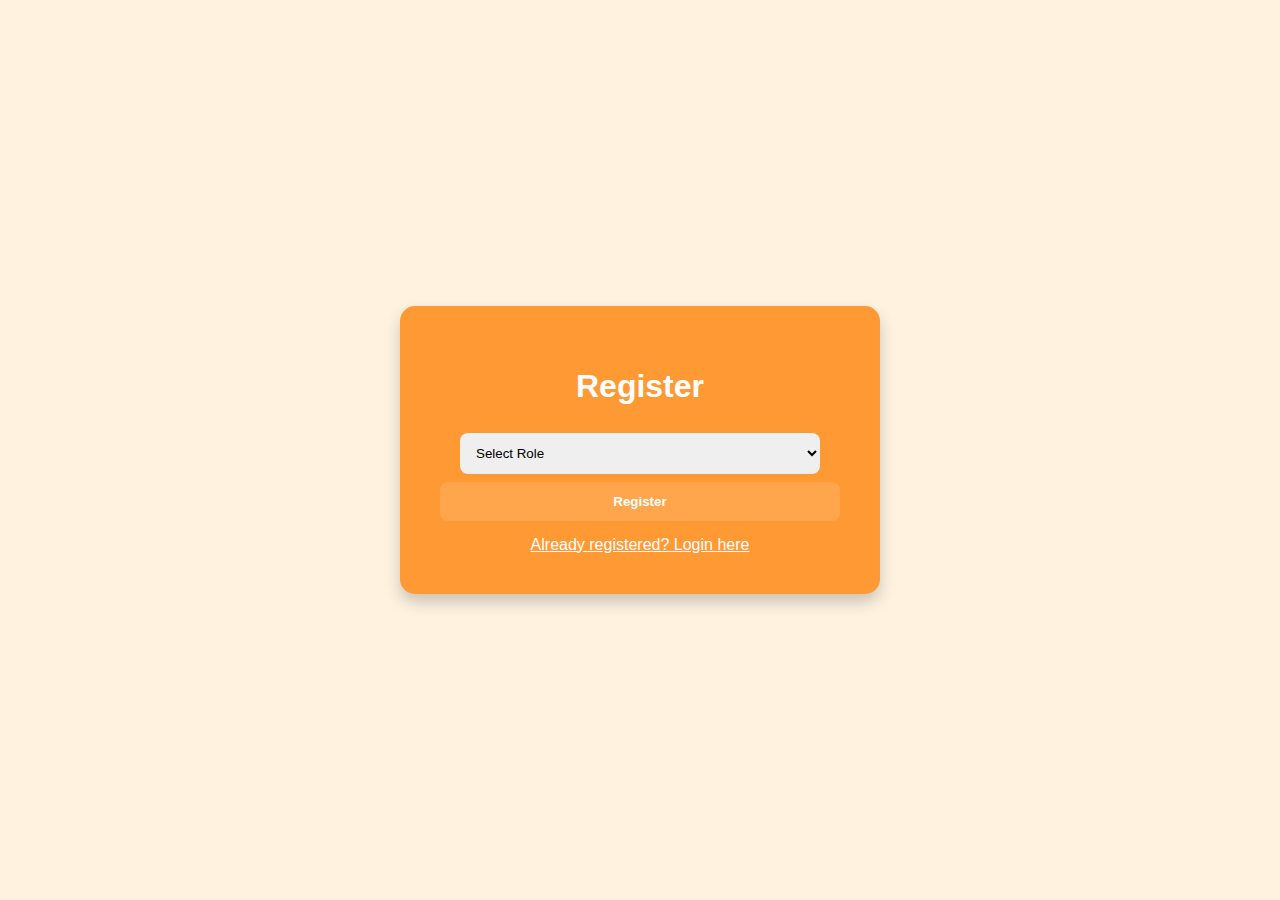
<file: index.html>
<!DOCTYPE html>
<html lang="en">
<head>
  <meta charset="UTF-8">
  <meta name="viewport" content="width=device-width, initial-scale=1.0">
  <title>Register - Student Management System</title>
  <style>
    body {
      font-family: Arial, sans-serif;
      background: #fff3e0;
      display: flex; justify-content: center; align-items: center;
      height: 100vh; margin: 0;
    }
    .container {
      background: #ff9933; padding: 40px; border-radius: 15px;
      text-align: center; width: 400px;
      box-shadow: 0 8px 16px rgba(0,0,0,0.2);
      animation: fadeIn 1s ease-in-out;
    }
    @keyframes fadeIn { from {opacity:0; transform:translateY(-30px);} to {opacity:1; transform:translateY(0);} }
    h1 { color: white; margin-bottom: 20px; }
    input, select {
      width: 90%; padding: 12px; margin: 8px 0;
      border: none; border-radius: 8px; outline: none;
    }
    button {
      background: #ffa64d; color: white; border: none;
      padding: 12px 25px; border-radius: 8px; cursor: pointer; font-weight: bold; width: 100%;
      transition: 0.3s;
    }
    button:hover { background: #ffcc80; transform: scale(1.05); }
    .msg { margin-top: 10px; font-weight: bold; }
    a { color: white; text-decoration: underline; display: block; margin-top: 15px; }
  </style>
</head>
<body>
<div class="container">
  <h1>Register</h1>
  
  <select id="role" onchange="toggleForm()">
    <option value="">Select Role</option>
    <option value="student">Student</option>
    <option value="faculty">Faculty</option>
  </select>

  <!-- Student Fields -->
  <div id="studentFields" style="display:none;">
    <input type="text" id="sname" placeholder="Enter Name">
    <input type="text" id="srollno" placeholder="Enter Roll No">
    <input type="text" id="sbranch" placeholder="Enter Branch">
    <input type="password" id="spassword" placeholder="Enter Password">
  </div>

  <!-- Faculty Fields -->
  <div id="facultyFields" style="display:none;">
    <input type="text" id="fname" placeholder="Enter Name">
    <input type="text" id="fid" placeholder="Enter Faculty ID">
    <input type="text" id="fdept" placeholder="Enter Department">
    <input type="password" id="fpassword" placeholder="Enter Password">
  </div>

  <button onclick="register()">Register</button>
  <div id="msg" class="msg"></div>
  <a href="index1.html">Already registered? Login here</a>
</div>

<script>
function toggleForm() {
  const role = document.getElementById("role").value;
  document.getElementById("studentFields").style.display = role === "student" ? "block" : "none";
  document.getElementById("facultyFields").style.display = role === "faculty" ? "block" : "none";
}

function register() {
  const role = document.getElementById("role").value;
  const msg = document.getElementById("msg");

  if(role === "student") {
    const name = document.getElementById("sname").value.trim();
    const rollno = document.getElementById("srollno").value.trim();
    const branch = document.getElementById("sbranch").value.trim();
    const password = document.getElementById("spassword").value.trim();

    if(!name || !rollno || !branch || !password) {
      msg.textContent = "⚠️ Please fill all student fields!";
      msg.style.color = "yellow"; return;
    }

    let students = JSON.parse(localStorage.getItem("students")) || [];
    if(students.find(s => s.rollno === rollno)) {
      msg.textContent = "⚠️ Student already registered!";
      msg.style.color = "red"; return;
    }

    students.push({ name, rollno, branch, password });
    localStorage.setItem("students", JSON.stringify(students));

    msg.textContent = "✅ Student Registered!";
    msg.style.color = "lightgreen";
    setTimeout(() => window.location.href = "student.html", 1500);

  } else if(role === "faculty") {
    const name = document.getElementById("fname").value.trim();
    const id = document.getElementById("fid").value.trim();
    const dept = document.getElementById("fdept").value.trim();
    const password = document.getElementById("fpassword").value.trim();

    if(!name || !id || !dept || !password) {
      msg.textContent = "⚠️ Please fill all faculty fields!";
      msg.style.color = "yellow"; return;
    }

    let faculty = JSON.parse(localStorage.getItem("faculty")) || [];
    if(faculty.find(f => f.id === id)) {
      msg.textContent = "⚠️ Faculty already registered!";
      msg.style.color = "red"; return;
    }

    faculty.push({ name, id, dept, password });
    localStorage.setItem("faculty", JSON.stringify(faculty));

    msg.textContent = "✅ Faculty Registered!";
    msg.style.color = "lightgreen";
    setTimeout(() => window.location.href = "faculty.html", 1500);

  } else {
    msg.textContent = "⚠️ Please select a role!";
    msg.style.color = "yellow";
  }
}
</script>
</body>
</html>
</file>
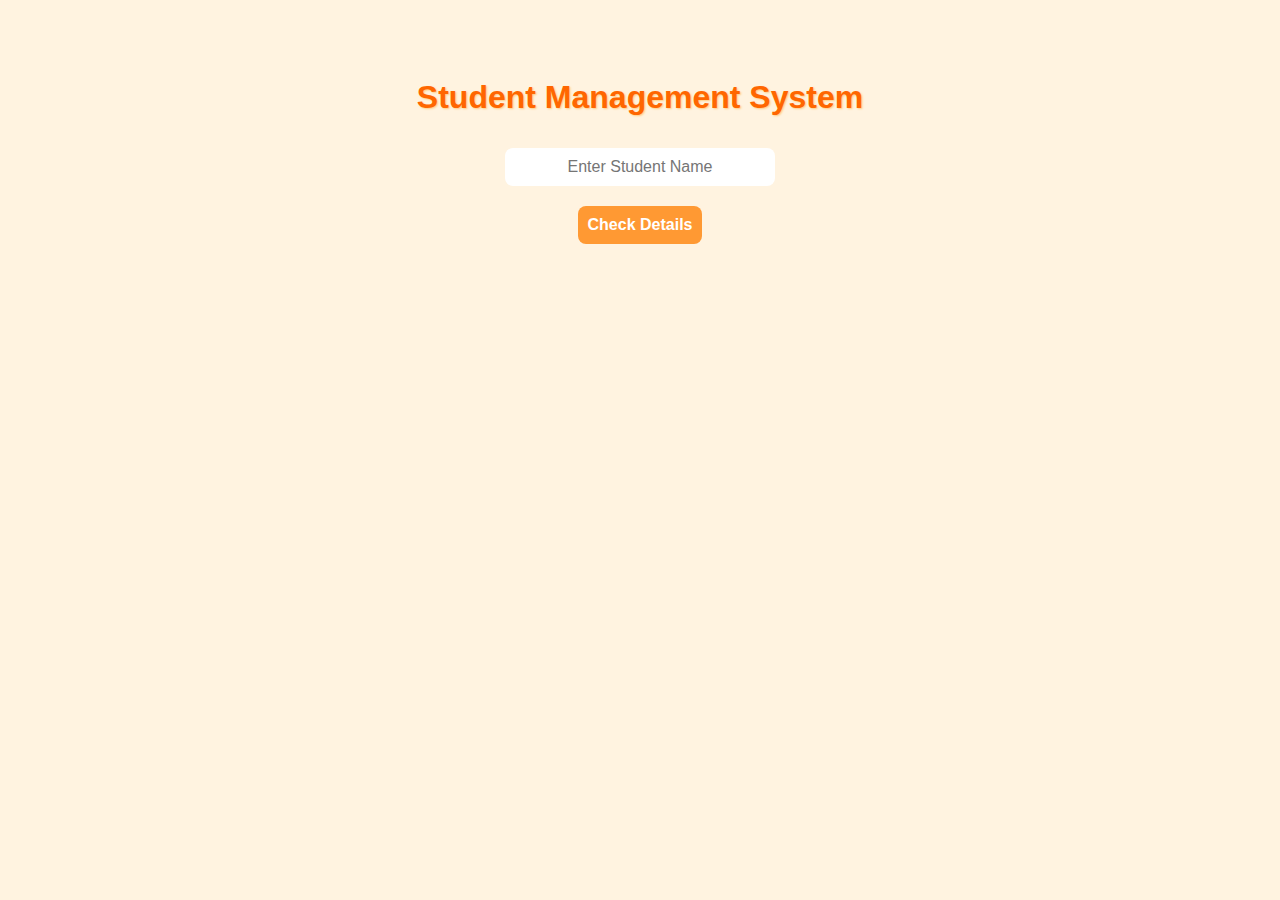
<file: attandance.html>
<!DOCTYPE html>
<html lang="en">
<head>
<meta charset="UTF-8">
<meta name="viewport" content="width=device-width, initial-scale=1.0">
<title>Student Details</title>
<style>
  body {
    font-family: Arial, sans-serif;
    background: #fff3e0;
    display: flex;
    flex-direction: column;
    align-items: center;
    padding: 50px;
  }

  h1 {
    color: #ff6600;
    text-shadow: 1px 1px 2px #ffcc80;
  }

  input, button {
    padding: 10px;
    margin: 10px 0;
    border-radius: 8px;
    border: none;
    outline: none;
    font-size: 16px;
  }

  input {
    width: 250px;
    text-align: center;
  }

  button {
    background: #ff9933;
    color: white;
    font-weight: bold;
    cursor: pointer;
    transition: 0.3s;
  }

  button:hover {
    background: #ffcc80;
  }

  .details {
    margin-top: 20px;
    padding: 20px;
    background: #ffd699;
    border-radius: 15px;
    width: 300px;
    text-align: left;
    animation: fadeIn 0.8s ease;
  }

  @keyframes fadeIn {
    from {opacity: 0;}
    to {opacity: 1;}
  }

  .error {
    color: red;
    font-weight: bold;
  }
</style>
</head>
<body>

<h1>Student Management System</h1>

<input type="text" id="studentName" placeholder="Enter Student Name">
<button onclick="checkStudent()">Check Details</button>

<div id="result"></div>

<script>
const students = [
  { name: "Abhinaya", attendance: "90%", rollNo: "23R91A04K1", grade: "A" },
  { name: "Prasanna", attendance: "85%", rollNo: "23R91A04D6", grade: "B" },
  { name: "Prudhvi", attendance: "95%", rollNo: "23R91A04J7", grade: "A+" },
  { name: "Sandeep kumar", attendance: "80%", rollNo: "24R95A0415", grade: "B+" },
  { name: "Swetha", attendance: "90%", rollNo: "23R91A04E6", grade: "A" },
  { name: "Pavan", attendance: "85%", rollNo: "23R91A04J0", grade: "B" },
  { name: "Varun", attendance: "95%", rollNo: "23R91A04E5", grade: "A+" },
  { name: "sushanth", attendance: "80%", rollNo: "23R91A04F4", grade: "B+" },
  { name: "Vamshi", attendance: "90%", rollNo: "23R91A04H7", grade: "A" },
  { name: "Nagaraju", attendance: "85%", rollNo: "23R91A04J8", grade: "B" },
  { name: "Charan", attendance: "95%", rollNo: "23R91A04J9", grade: "A+" },
  { name: "Vyshnavi", attendance: "80%", rollNo: "24R95A0410", grade: "B+" }
];

function checkStudent() {
  const name = document.getElementById('studentName').value.trim();
  const resultDiv = document.getElementById('result');
  const student = students.find(s => s.name.toLowerCase() === name.toLowerCase());

  if(student) {
    resultDiv.innerHTML = `
      <div class="details">
        <p><strong>Name:</strong> ${student.name}</p>
        <p><strong>Roll No:</strong> ${student.rollNo}</p>
        <p><strong>Attendance:</strong> ${student.attendance}</p>
        <p><strong>Grade:</strong> ${student.grade}</p>
      </div>
    `;
  } else {
    resultDiv.innerHTML = `<p class="error">Student not found!</p>`;
  }
}
</script>

</body>
</html>
</file>
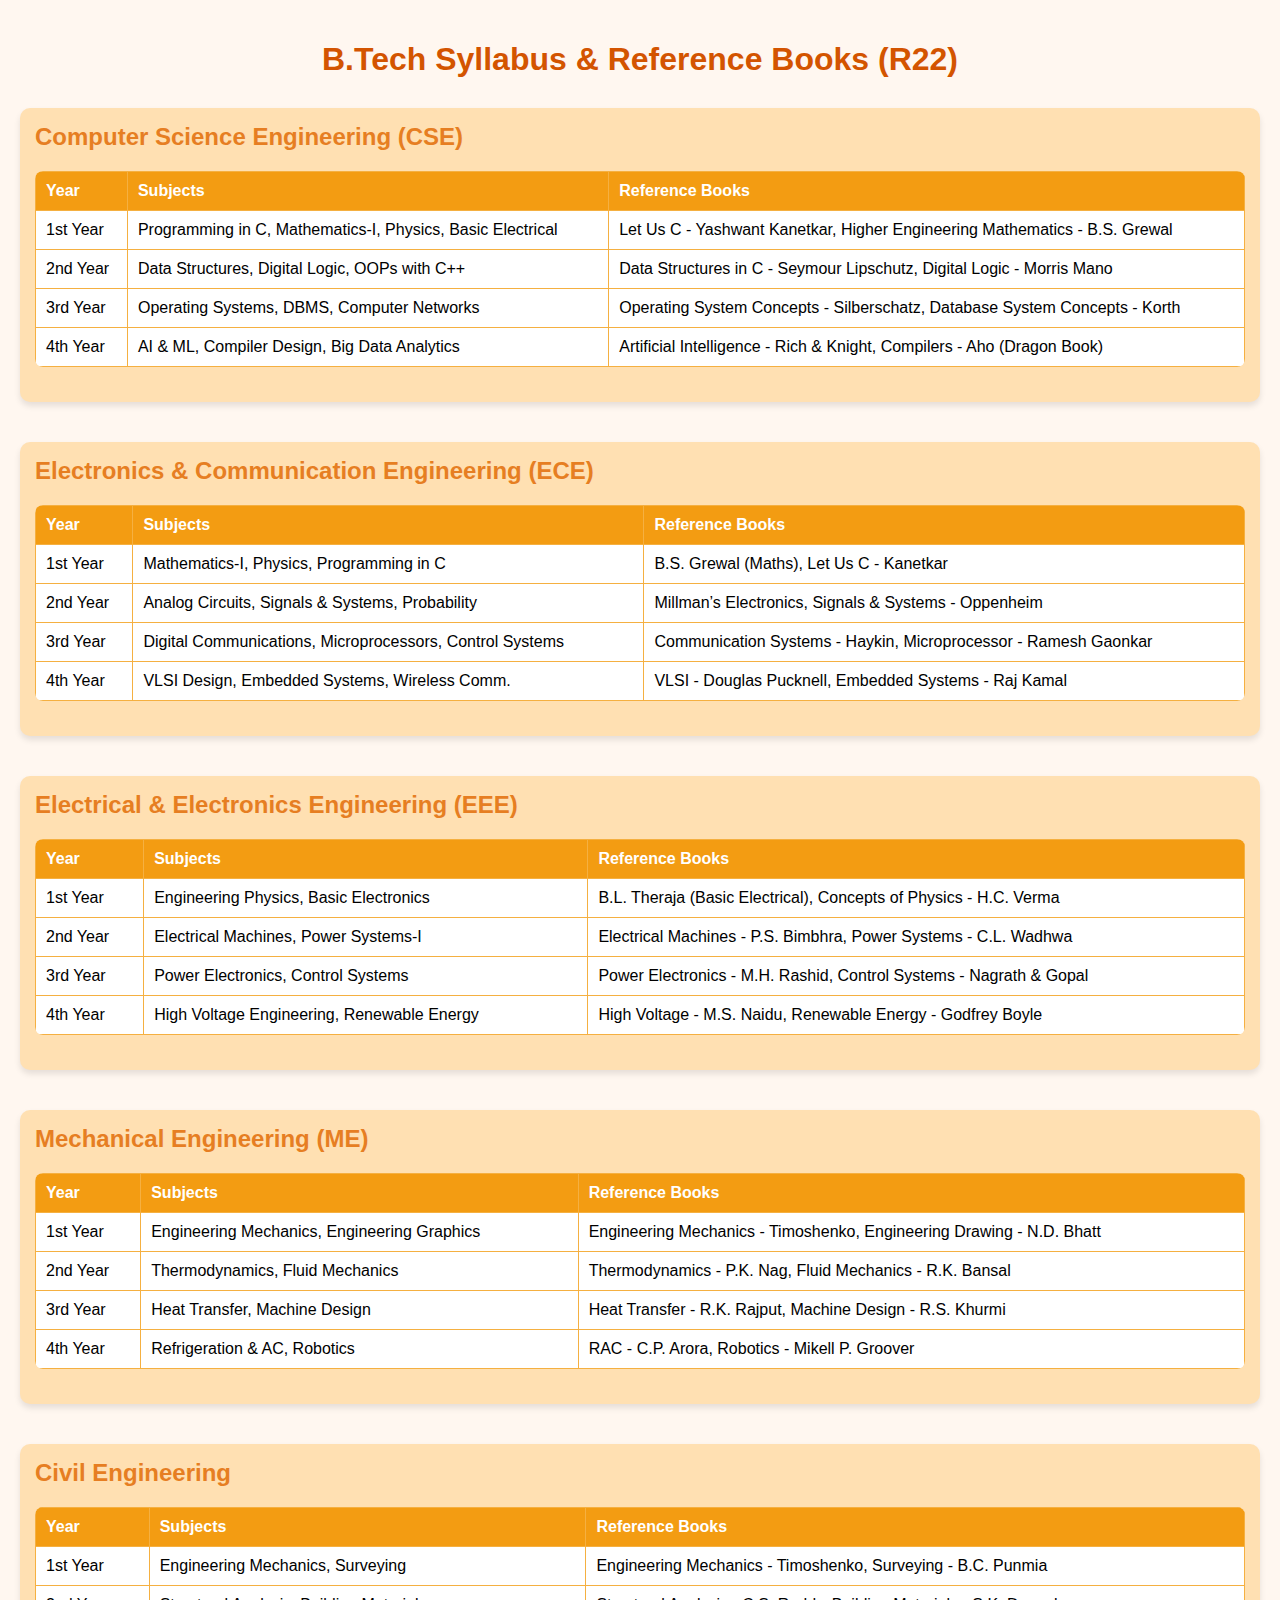
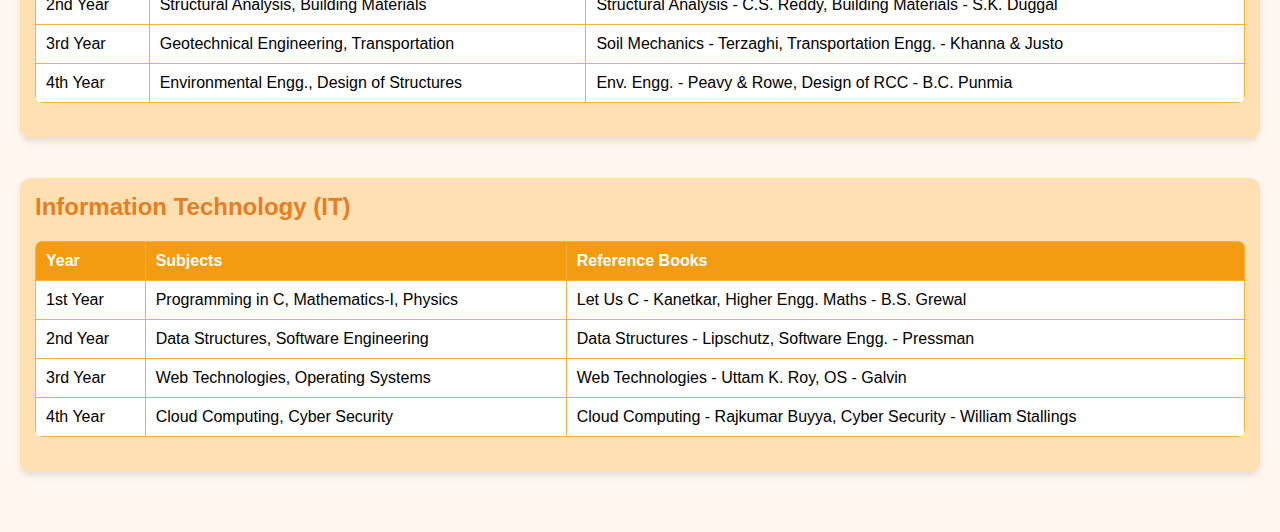
<file: books.html>
<!DOCTYPE html>
<html lang="en">
<head>
  <meta charset="UTF-8">
  <title>B.Tech Syllabus & Books (R22)</title>
  <style>
    body {
      font-family: Arial, sans-serif;
      background-color: #fff7f0;
      margin: 0;
      padding: 20px;
    }
    h1 {
      text-align: center;
      color: #d35400;
      margin-bottom: 30px;
    }
    .branch {
      background: #ffe0b2;
      padding: 15px;
      margin-bottom: 40px;
      border-radius: 10px;
      box-shadow: 0 4px 6px rgba(0,0,0,0.1);
    }
    .branch h2 {
      color: #e67e22;
      margin-top: 0;
    }
    table {
      width: 100%;
      border-collapse: collapse;
      margin-bottom: 20px;
      background: white;
      border-radius: 8px;
      overflow: hidden;
    }
    th, td {
      border: 1px solid #f5b041;
      padding: 10px;
      text-align: left;
    }
    th {
      background-color: #f39c12;
      color: white;
    }
    tr:hover {
      background-color: #fdebd0;
    }
  </style>
</head>
<body>

<h1>B.Tech Syllabus & Reference Books (R22)</h1>

<div class="branch">
  <h2>Computer Science Engineering (CSE)</h2>
  <table>
    <tr><th>Year</th><th>Subjects</th><th>Reference Books</th></tr>
    <tr><td>1st Year</td><td>Programming in C, Mathematics-I, Physics, Basic Electrical</td><td>Let Us C - Yashwant Kanetkar, Higher Engineering Mathematics - B.S. Grewal</td></tr>
    <tr><td>2nd Year</td><td>Data Structures, Digital Logic, OOPs with C++</td><td>Data Structures in C - Seymour Lipschutz, Digital Logic - Morris Mano</td></tr>
    <tr><td>3rd Year</td><td>Operating Systems, DBMS, Computer Networks</td><td>Operating System Concepts - Silberschatz, Database System Concepts - Korth</td></tr>
    <tr><td>4th Year</td><td>AI & ML, Compiler Design, Big Data Analytics</td><td>Artificial Intelligence - Rich & Knight, Compilers - Aho (Dragon Book)</td></tr>
  </table>
</div>

<div class="branch">
  <h2>Electronics & Communication Engineering (ECE)</h2>
  <table>
    <tr><th>Year</th><th>Subjects</th><th>Reference Books</th></tr>
    <tr><td>1st Year</td><td>Mathematics-I, Physics, Programming in C</td><td>B.S. Grewal (Maths), Let Us C - Kanetkar</td></tr>
    <tr><td>2nd Year</td><td>Analog Circuits, Signals & Systems, Probability</td><td>Millman’s Electronics, Signals & Systems - Oppenheim</td></tr>
    <tr><td>3rd Year</td><td>Digital Communications, Microprocessors, Control Systems</td><td>Communication Systems - Haykin, Microprocessor - Ramesh Gaonkar</td></tr>
    <tr><td>4th Year</td><td>VLSI Design, Embedded Systems, Wireless Comm.</td><td>VLSI - Douglas Pucknell, Embedded Systems - Raj Kamal</td></tr>
  </table>
</div>

<div class="branch">
  <h2>Electrical & Electronics Engineering (EEE)</h2>
  <table>
    <tr><th>Year</th><th>Subjects</th><th>Reference Books</th></tr>
    <tr><td>1st Year</td><td>Engineering Physics, Basic Electronics</td><td>B.L. Theraja (Basic Electrical), Concepts of Physics - H.C. Verma</td></tr>
    <tr><td>2nd Year</td><td>Electrical Machines, Power Systems-I</td><td>Electrical Machines - P.S. Bimbhra, Power Systems - C.L. Wadhwa</td></tr>
    <tr><td>3rd Year</td><td>Power Electronics, Control Systems</td><td>Power Electronics - M.H. Rashid, Control Systems - Nagrath & Gopal</td></tr>
    <tr><td>4th Year</td><td>High Voltage Engineering, Renewable Energy</td><td>High Voltage - M.S. Naidu, Renewable Energy - Godfrey Boyle</td></tr>
  </table>
</div>

<div class="branch">
  <h2>Mechanical Engineering (ME)</h2>
  <table>
    <tr><th>Year</th><th>Subjects</th><th>Reference Books</th></tr>
    <tr><td>1st Year</td><td>Engineering Mechanics, Engineering Graphics</td><td>Engineering Mechanics - Timoshenko, Engineering Drawing - N.D. Bhatt</td></tr>
    <tr><td>2nd Year</td><td>Thermodynamics, Fluid Mechanics</td><td>Thermodynamics - P.K. Nag, Fluid Mechanics - R.K. Bansal</td></tr>
    <tr><td>3rd Year</td><td>Heat Transfer, Machine Design</td><td>Heat Transfer - R.K. Rajput, Machine Design - R.S. Khurmi</td></tr>
    <tr><td>4th Year</td><td>Refrigeration & AC, Robotics</td><td>RAC - C.P. Arora, Robotics - Mikell P. Groover</td></tr>
  </table>
</div>

<div class="branch">
  <h2>Civil Engineering</h2>
  <table>
    <tr><th>Year</th><th>Subjects</th><th>Reference Books</th></tr>
    <tr><td>1st Year</td><td>Engineering Mechanics, Surveying</td><td>Engineering Mechanics - Timoshenko, Surveying - B.C. Punmia</td></tr>
    <tr><td>2nd Year</td><td>Structural Analysis, Building Materials</td><td>Structural Analysis - C.S. Reddy, Building Materials - S.K. Duggal</td></tr>
    <tr><td>3rd Year</td><td>Geotechnical Engineering, Transportation</td><td>Soil Mechanics - Terzaghi, Transportation Engg. - Khanna & Justo</td></tr>
    <tr><td>4th Year</td><td>Environmental Engg., Design of Structures</td><td>Env. Engg. - Peavy & Rowe, Design of RCC - B.C. Punmia</td></tr>
  </table>
</div>

<div class="branch">
  <h2>Information Technology (IT)</h2>
  <table>
    <tr><th>Year</th><th>Subjects</th><th>Reference Books</th></tr>
    <tr><td>1st Year</td><td>Programming in C, Mathematics-I, Physics</td><td>Let Us C - Kanetkar, Higher Engg. Maths - B.S. Grewal</td></tr>
    <tr><td>2nd Year</td><td>Data Structures, Software Engineering</td><td>Data Structures - Lipschutz, Software Engg. - Pressman</td></tr>
    <tr><td>3rd Year</td><td>Web Technologies, Operating Systems</td><td>Web Technologies - Uttam K. Roy, OS - Galvin</td></tr>
    <tr><td>4th Year</td><td>Cloud Computing, Cyber Security</td><td>Cloud Computing - Rajkumar Buyya, Cyber Security - William Stallings</td></tr>
  </table>
</div>

</body>
</html>
</file>
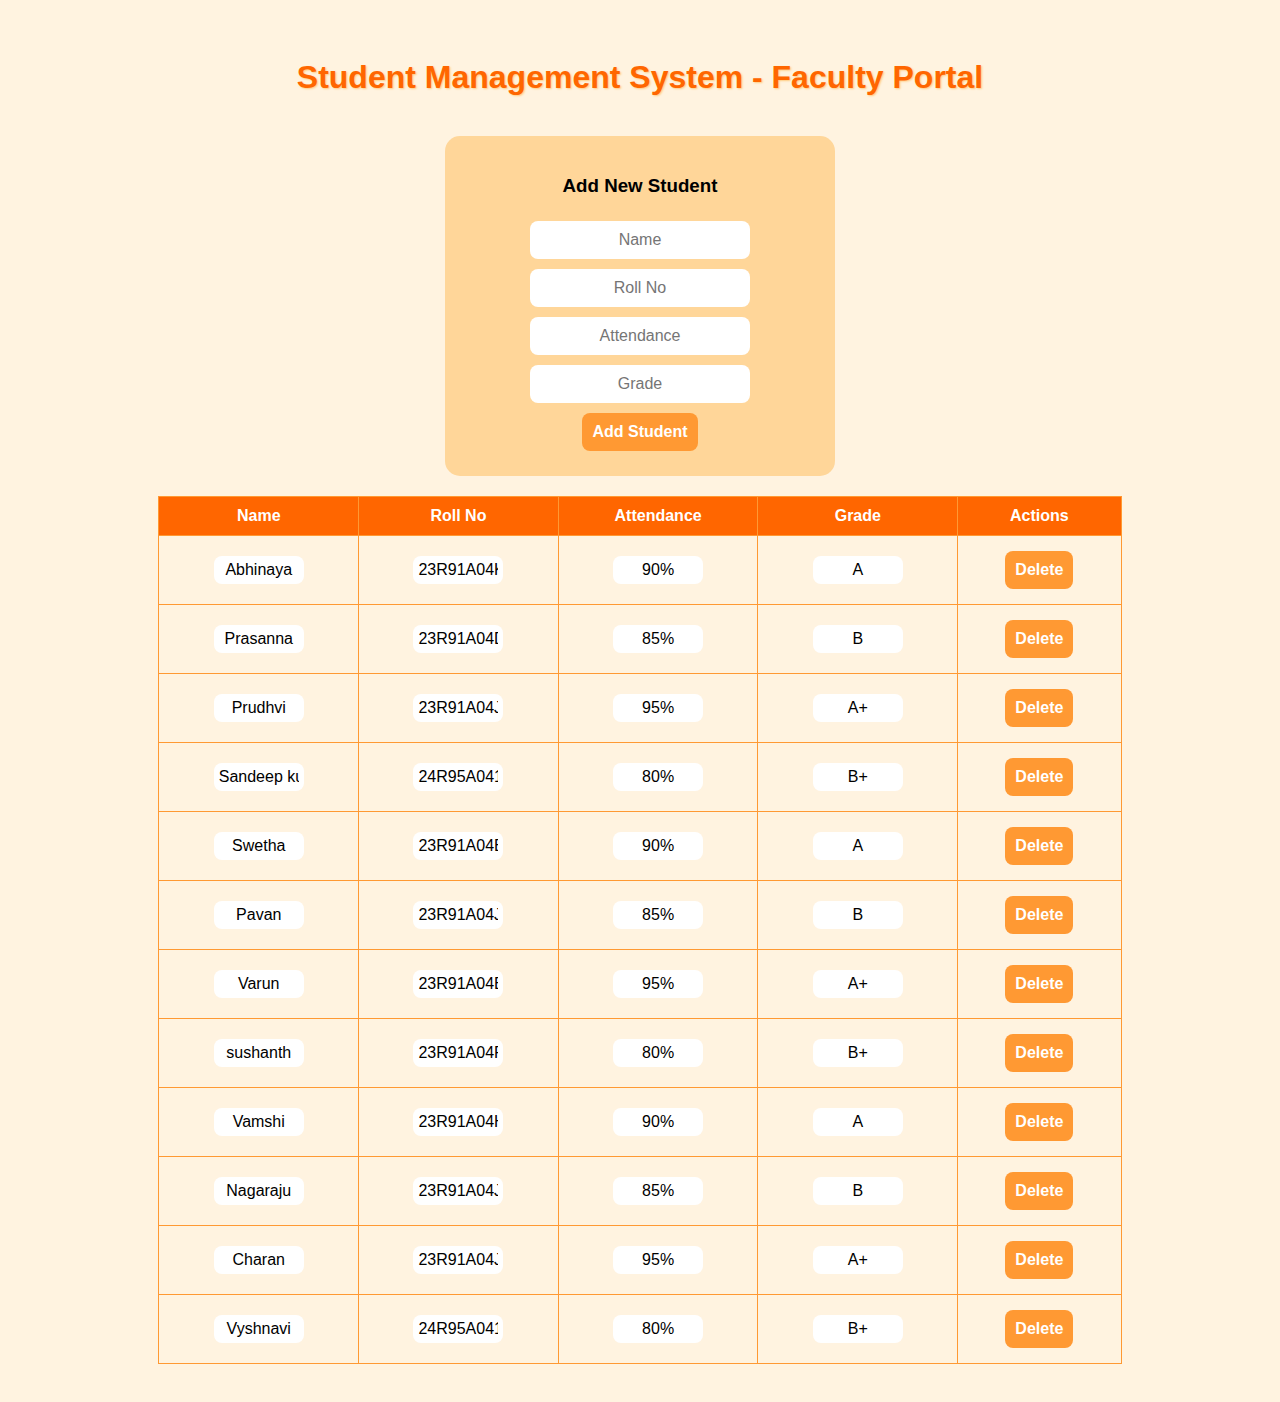
<file: edit_details.html>
<!DOCTYPE html>
<html lang="en">
<head>
<meta charset="UTF-8">
<meta name="viewport" content="width=device-width, initial-scale=1.0">
<title>Faculty Portal - Student Management System</title>
<style>
  body {
    font-family: Arial, sans-serif;
    background: #fff3e0;
    padding: 30px;
    display: flex;
    flex-direction: column;
    align-items: center;
  }

  h1 {
    color: #ff6600;
    text-shadow: 1px 1px 2px #ffcc80;
    margin-bottom: 20px;
  }

  input, button {
    padding: 10px;
    margin: 5px;
    border-radius: 8px;
    border: none;
    font-size: 16px;
  }

  input {
    width: 200px;
    text-align: center;
  }

  button {
    background: #ff9933;
    color: white;
    font-weight: bold;
    cursor: pointer;
    transition: 0.3s;
  }

  button:hover {
    background: #ffcc80;
  }

  table {
    margin-top: 20px;
    border-collapse: collapse;
    width: 80%;
  }

  table, th, td {
    border: 1px solid #ff9933;
  }

  th, td {
    padding: 10px;
    text-align: center;
  }

  th {
    background-color: #ff6600;
    color: white;
  }

  .edit-input {
    width: 80px;
    padding: 5px;
  }

  .fade {
    animation: fadeIn 0.5s ease;
  }

  @keyframes fadeIn {
    from {opacity: 0;}
    to {opacity: 1;}
  }

  .form-container {
    margin-top: 20px;
    background: #ffd699;
    padding: 20px;
    border-radius: 15px;
    width: 350px;
    text-align: center;
    animation: fadeIn 0.5s ease;
  }

</style>
</head>
<body>

<h1>Student Management System - Faculty Portal</h1>

<div class="form-container">
  <h3>Add New Student</h3>
  <input type="text" id="newName" placeholder="Name">
  <input type="text" id="newRoll" placeholder="Roll No">
  <input type="text" id="newAttendance" placeholder="Attendance">
  <input type="text" id="newGrade" placeholder="Grade">
  <br>
  <button onclick="addStudent()">Add Student</button>
</div>

<table id="studentTable" class="fade">
  <thead>
    <tr>
      <th>Name</th>
      <th>Roll No</th>
      <th>Attendance</th>
      <th>Grade</th>
      <th>Actions</th>
    </tr>
  </thead>
  <tbody>
    <!-- Student rows will be here -->
  </tbody>
</table>

<script>
let students = [
  { name: "Abhinaya", attendance: "90%", rollNo: "23R91A04K1", grade: "A" },
  { name: "Prasanna", attendance: "85%", rollNo: "23R91A04D6", grade: "B" },
  { name: "Prudhvi", attendance: "95%", rollNo: "23R91A04J7", grade: "A+" },
  { name: "Sandeep kumar", attendance: "80%", rollNo: "24R95A0415", grade: "B+" },
  { name: "Swetha", attendance: "90%", rollNo: "23R91A04E6", grade: "A" },
  { name: "Pavan", attendance: "85%", rollNo: "23R91A04J0", grade: "B" },
  { name: "Varun", attendance: "95%", rollNo: "23R91A04E5", grade: "A+" },
  { name: "sushanth", attendance: "80%", rollNo: "23R91A04F4", grade: "B+" },
  { name: "Vamshi", attendance: "90%", rollNo: "23R91A04H7", grade: "A" },
  { name: "Nagaraju", attendance: "85%", rollNo: "23R91A04J8", grade: "B" },
  { name: "Charan", attendance: "95%", rollNo: "23R91A04J9", grade: "A+" },
  { name: "Vyshnavi", attendance: "80%", rollNo: "24R95A0410", grade: "B+" }
];

function renderTable() {
  const tbody = document.querySelector("#studentTable tbody");
  tbody.innerHTML = "";
  students.forEach((student, index) => {
    const row = document.createElement("tr");
    row.innerHTML = `
      <td><input class="edit-input" value="${student.name}" onchange="editStudent(${index}, 'name', this.value)"></td>
      <td><input class="edit-input" value="${student.rollNo}" onchange="editStudent(${index}, 'rollNo', this.value)"></td>
      <td><input class="edit-input" value="${student.attendance}" onchange="editStudent(${index}, 'attendance', this.value)"></td>
      <td><input class="edit-input" value="${student.grade}" onchange="editStudent(${index}, 'grade', this.value)"></td>
      <td><button onclick="deleteStudent(${index})">Delete</button></td>
    `;
    tbody.appendChild(row);
  });
}

function editStudent(index, field, value) {
  students[index][field] = value;
}

function deleteStudent(index) {
  students.splice(index, 1);
  renderTable();
}

function addStudent() {
  const name = document.getElementById('newName').value.trim();
  const rollNo = document.getElementById('newRoll').value.trim();
  const attendance = document.getElementById('newAttendance').value.trim();
  const grade = document.getElementById('newGrade').value.trim();

  if(name && rollNo && attendance && grade) {
    students.push({ name, rollNo, attendance, grade });
    renderTable();
    document.getElementById('newName').value = '';
    document.getElementById('newRoll').value = '';
    document.getElementById('newAttendance').value = '';
    document.getElementById('newGrade').value = '';
  } else {
    alert("Please fill all fields!");
  }
}

// Initial render
renderTable();
</script>

</body>
</html>
</file>
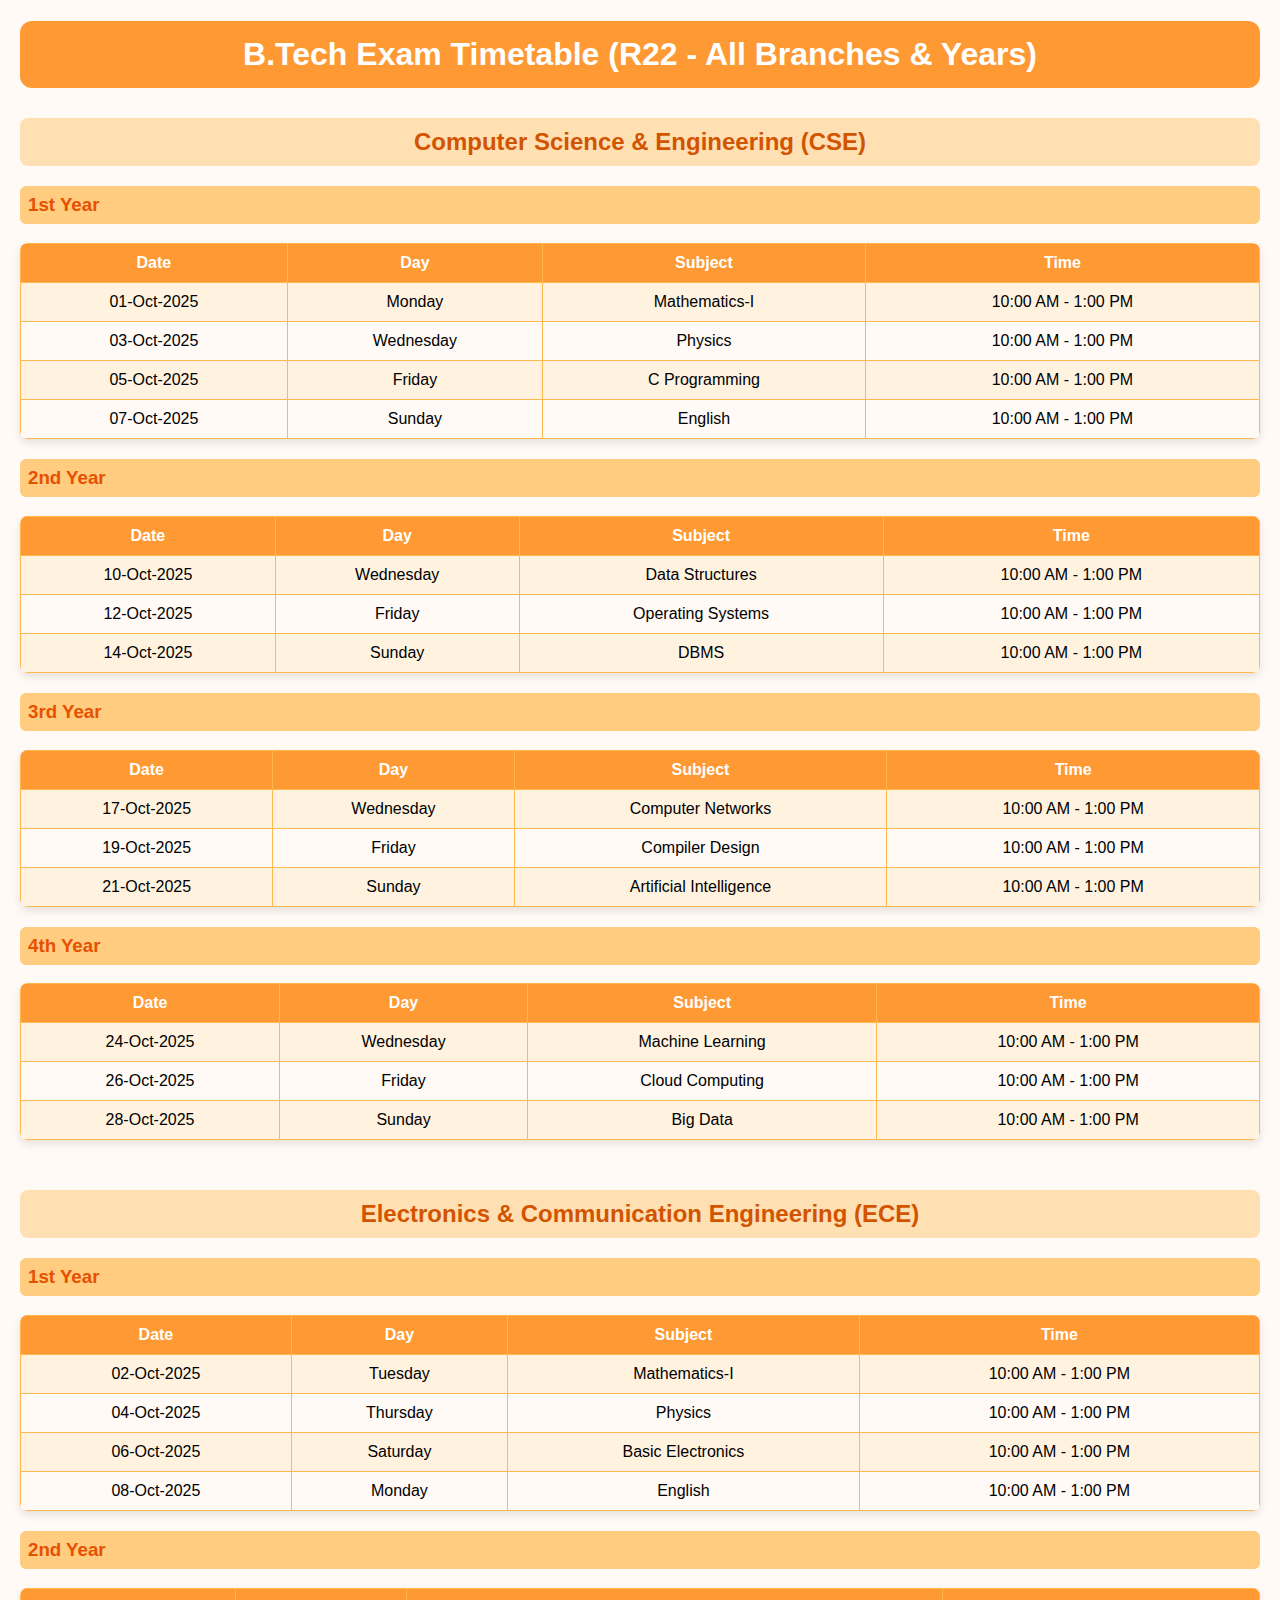
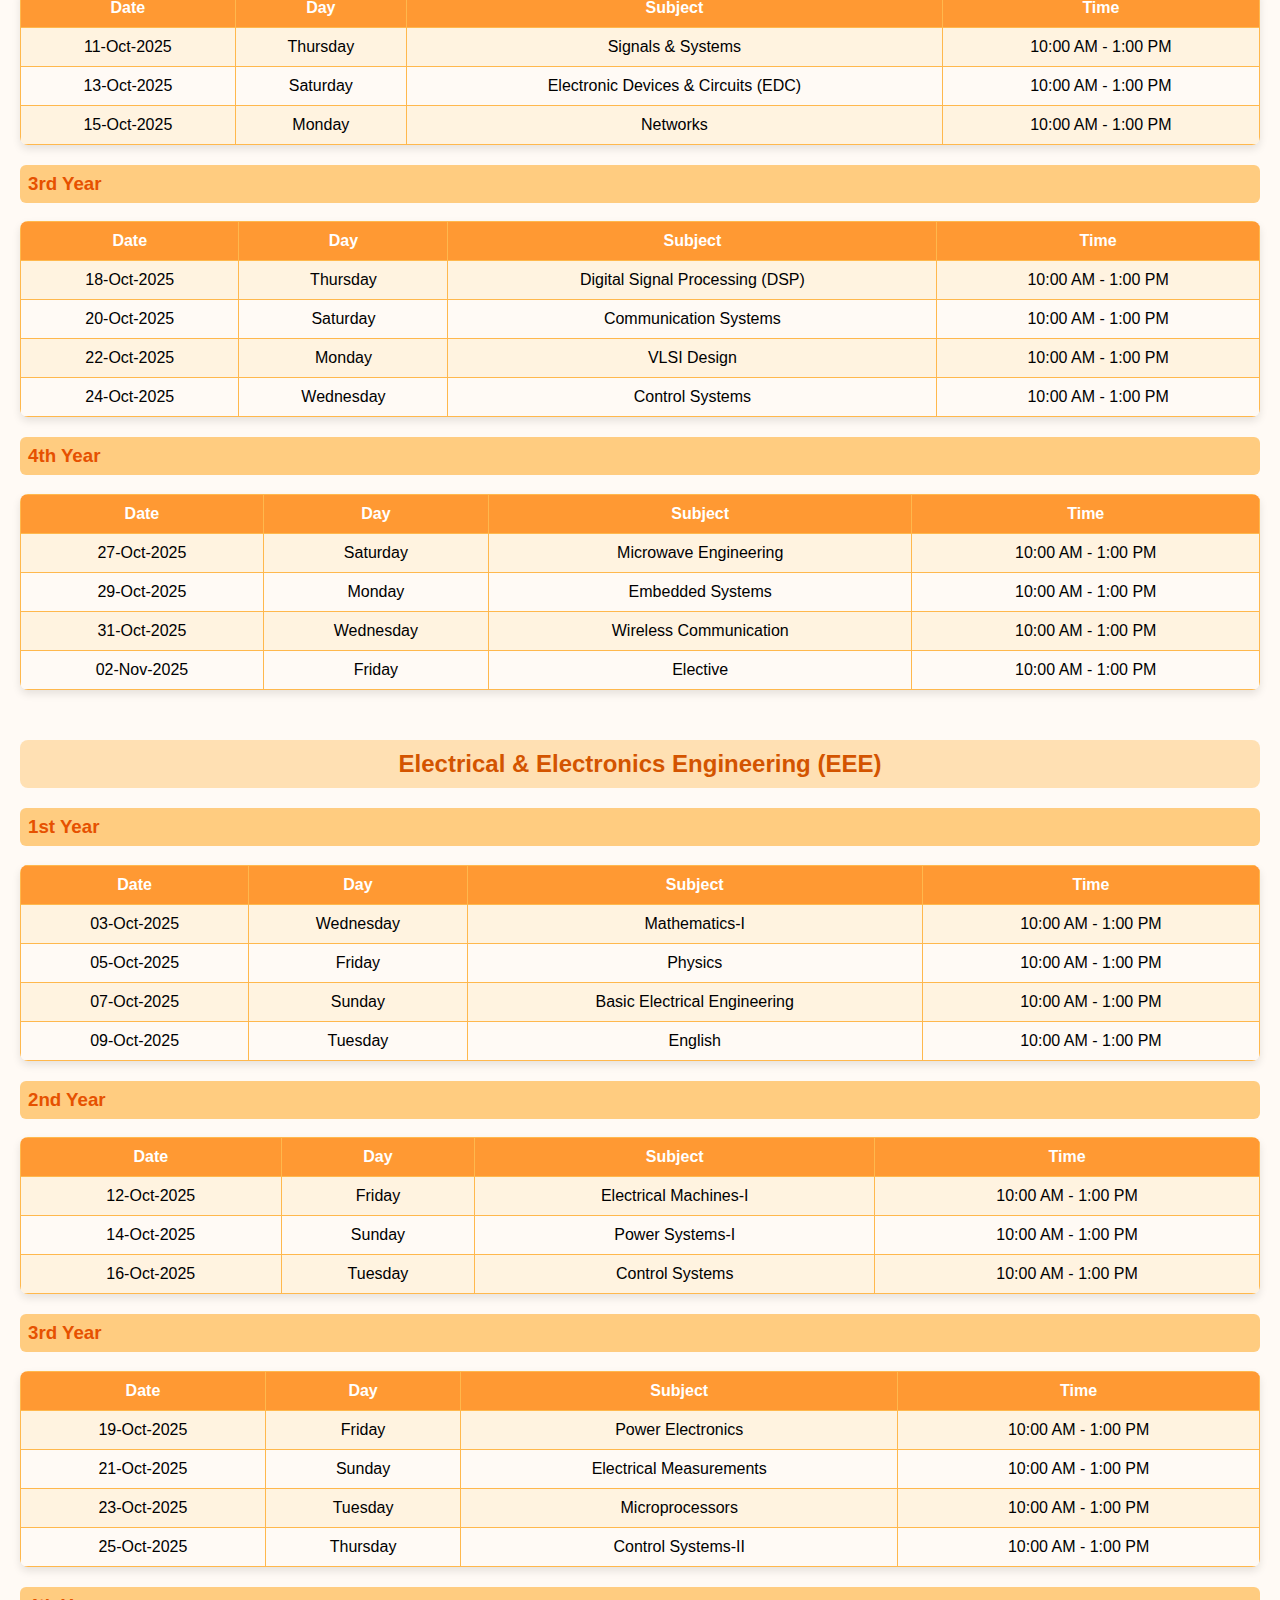
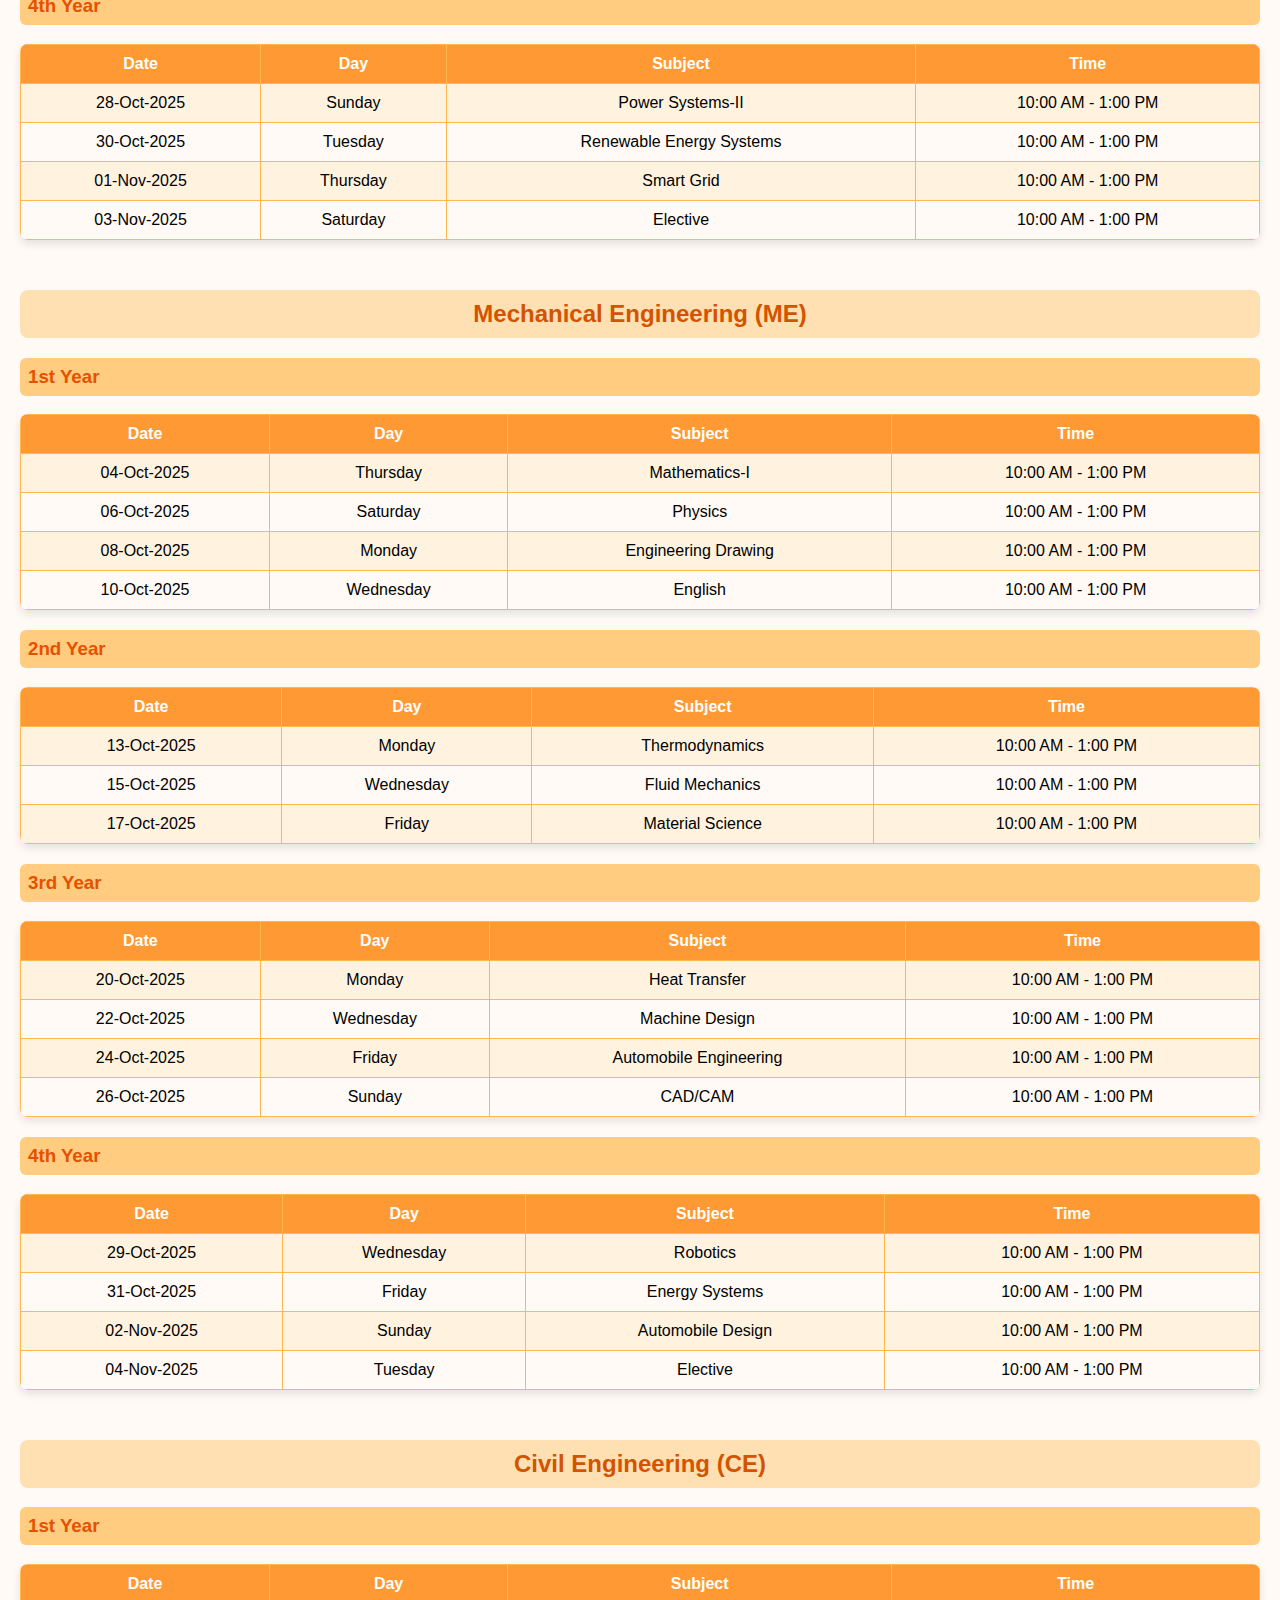
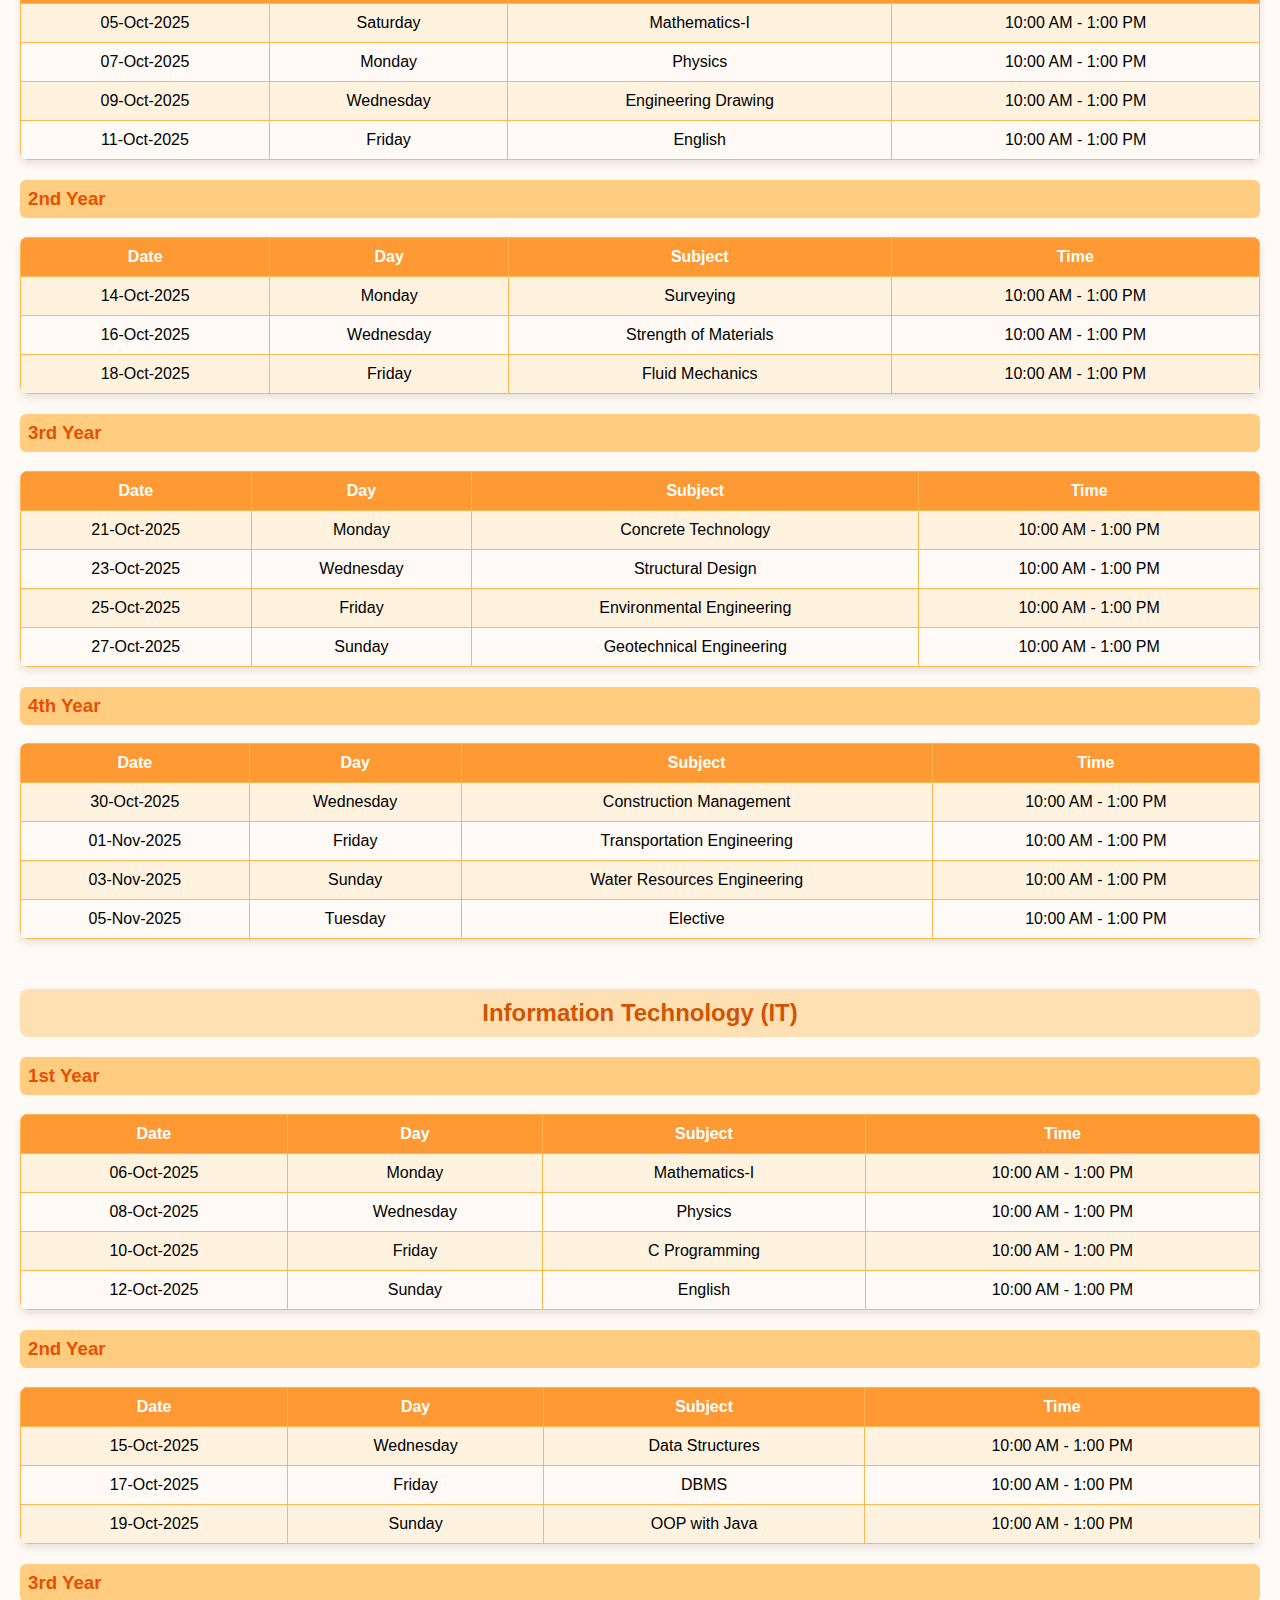
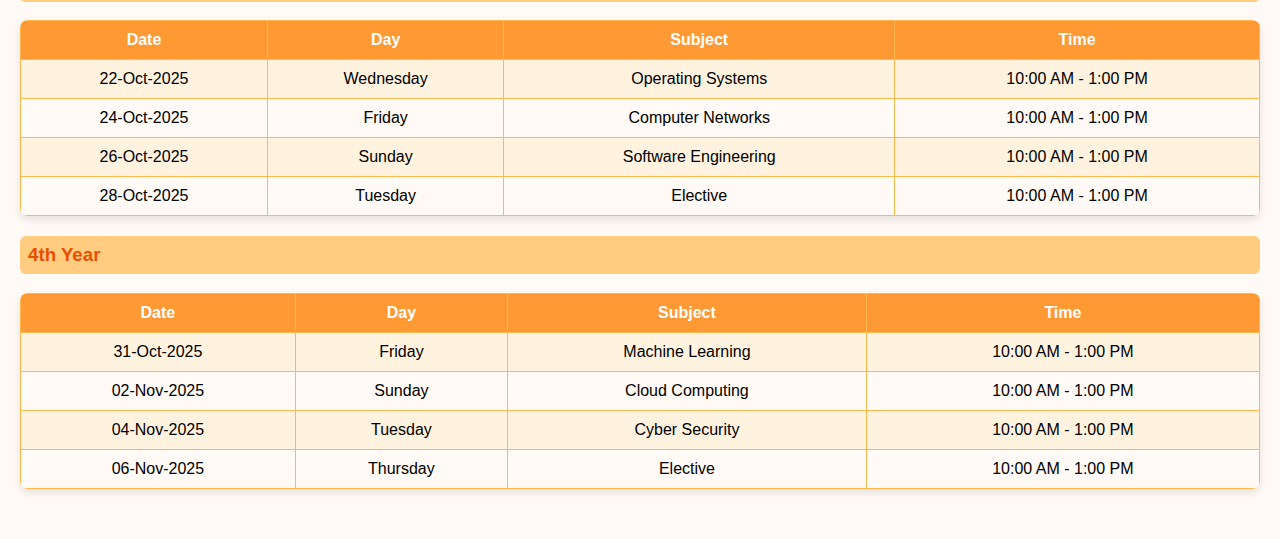
<file: exam.html>
<!DOCTYPE html>
<html lang="en">
<head>
  <meta charset="UTF-8">
  <title>B.Tech Exam Timetable (All Branches & Years)</title>
  <style>
    body {
      font-family: Arial, sans-serif;
      background: #fffaf5;
      margin: 20px;
    }
    h1 {
      text-align: center;
      background: #ff9933;
      color: white;
      padding: 15px;
      border-radius: 12px;
      margin-bottom: 30px;
    }
    .branch {
      margin-bottom: 50px;
    }
    .branch h2 {
      background: #ffe0b3;
      color: #d35400;
      padding: 10px;
      border-radius: 8px;
      text-align: center;
    }
    h3 {
      background: #ffcc80;
      padding: 8px;
      border-radius: 6px;
      margin-top: 15px;
      color: #e65100;
    }
    table {
      width: 100%;
      border-collapse: collapse;
      margin-top: 10px;
      margin-bottom: 20px;
      border-radius: 8px;
      overflow: hidden;
      box-shadow: 0 4px 8px rgba(0,0,0,0.1);
    }
    th, td {
      border: 1px solid #ffb84d;
      padding: 10px;
      text-align: center;
    }
    th {
      background: #ff9933;
      color: white;
    }
    tr:nth-child(even) {
      background: #fff3e0;
    }
    tr:hover {
      background: #ffe0b3;
    }
  </style>
</head>
<body>

<h1>B.Tech Exam Timetable (R22 - All Branches & Years)</h1>

<!-- Example: CSE Exam Timetable -->
<div class="branch">
  <h2>Computer Science & Engineering (CSE)</h2>

  <h3>1st Year</h3>
  <table>
    <tr>
      <th>Date</th><th>Day</th><th>Subject</th><th>Time</th>
    </tr>
    <tr><td>01-Oct-2025</td><td>Monday</td><td>Mathematics-I</td><td>10:00 AM - 1:00 PM</td></tr>
    <tr><td>03-Oct-2025</td><td>Wednesday</td><td>Physics</td><td>10:00 AM - 1:00 PM</td></tr>
    <tr><td>05-Oct-2025</td><td>Friday</td><td>C Programming</td><td>10:00 AM - 1:00 PM</td></tr>
    <tr><td>07-Oct-2025</td><td>Sunday</td><td>English</td><td>10:00 AM - 1:00 PM</td></tr>
  </table>

  <h3>2nd Year</h3>
  <table>
    <tr>
      <th>Date</th><th>Day</th><th>Subject</th><th>Time</th>
    </tr>
    <tr><td>10-Oct-2025</td><td>Wednesday</td><td>Data Structures</td><td>10:00 AM - 1:00 PM</td></tr>
    <tr><td>12-Oct-2025</td><td>Friday</td><td>Operating Systems</td><td>10:00 AM - 1:00 PM</td></tr>
    <tr><td>14-Oct-2025</td><td>Sunday</td><td>DBMS</td><td>10:00 AM - 1:00 PM</td></tr>
  </table>

  <h3>3rd Year</h3>
  <table>
    <tr>
      <th>Date</th><th>Day</th><th>Subject</th><th>Time</th>
    </tr>
    <tr><td>17-Oct-2025</td><td>Wednesday</td><td>Computer Networks</td><td>10:00 AM - 1:00 PM</td></tr>
    <tr><td>19-Oct-2025</td><td>Friday</td><td>Compiler Design</td><td>10:00 AM - 1:00 PM</td></tr>
    <tr><td>21-Oct-2025</td><td>Sunday</td><td>Artificial Intelligence</td><td>10:00 AM - 1:00 PM</td></tr>
  </table>

  <h3>4th Year</h3>
  <table>
    <tr>
      <th>Date</th><th>Day</th><th>Subject</th><th>Time</th>
    </tr>
    <tr><td>24-Oct-2025</td><td>Wednesday</td><td>Machine Learning</td><td>10:00 AM - 1:00 PM</td></tr>
    <tr><td>26-Oct-2025</td><td>Friday</td><td>Cloud Computing</td><td>10:00 AM - 1:00 PM</td></tr>
    <tr><td>28-Oct-2025</td><td>Sunday</td><td>Big Data</td><td>10:00 AM - 1:00 PM</td></tr>
  </table>
</div>
<!-- ECE -->
<div class="branch">
  <h2>Electronics & Communication Engineering (ECE)</h2>

  <h3>1st Year</h3>
  <table>
    <tr>
      <th>Date</th><th>Day</th><th>Subject</th><th>Time</th>
    </tr>
    <tr><td>02-Oct-2025</td><td>Tuesday</td><td>Mathematics-I</td><td>10:00 AM - 1:00 PM</td></tr>
    <tr><td>04-Oct-2025</td><td>Thursday</td><td>Physics</td><td>10:00 AM - 1:00 PM</td></tr>
    <tr><td>06-Oct-2025</td><td>Saturday</td><td>Basic Electronics</td><td>10:00 AM - 1:00 PM</td></tr>
    <tr><td>08-Oct-2025</td><td>Monday</td><td>English</td><td>10:00 AM - 1:00 PM</td></tr>
  </table>

  <h3>2nd Year</h3>
  <table>
    <tr>
      <th>Date</th><th>Day</th><th>Subject</th><th>Time</th>
    </tr>
    <tr><td>11-Oct-2025</td><td>Thursday</td><td>Signals & Systems</td><td>10:00 AM - 1:00 PM</td></tr>
    <tr><td>13-Oct-2025</td><td>Saturday</td><td>Electronic Devices & Circuits (EDC)</td><td>10:00 AM - 1:00 PM</td></tr>
    <tr><td>15-Oct-2025</td><td>Monday</td><td>Networks</td><td>10:00 AM - 1:00 PM</td></tr>
  </table>

  <h3>3rd Year</h3>
  <table>
    <tr>
      <th>Date</th><th>Day</th><th>Subject</th><th>Time</th>
    </tr>
    <tr><td>18-Oct-2025</td><td>Thursday</td><td>Digital Signal Processing (DSP)</td><td>10:00 AM - 1:00 PM</td></tr>
    <tr><td>20-Oct-2025</td><td>Saturday</td><td>Communication Systems</td><td>10:00 AM - 1:00 PM</td></tr>
    <tr><td>22-Oct-2025</td><td>Monday</td><td>VLSI Design</td><td>10:00 AM - 1:00 PM</td></tr>
    <tr><td>24-Oct-2025</td><td>Wednesday</td><td>Control Systems</td><td>10:00 AM - 1:00 PM</td></tr>
  </table>

  <h3>4th Year</h3>
  <table>
    <tr>
      <th>Date</th><th>Day</th><th>Subject</th><th>Time</th>
    </tr>
    <tr><td>27-Oct-2025</td><td>Saturday</td><td>Microwave Engineering</td><td>10:00 AM - 1:00 PM</td></tr>
    <tr><td>29-Oct-2025</td><td>Monday</td><td>Embedded Systems</td><td>10:00 AM - 1:00 PM</td></tr>
    <tr><td>31-Oct-2025</td><td>Wednesday</td><td>Wireless Communication</td><td>10:00 AM - 1:00 PM</td></tr>
    <tr><td>02-Nov-2025</td><td>Friday</td><td>Elective</td><td>10:00 AM - 1:00 PM</td></tr>
  </table>
</div>
<!-- EEE -->
<div class="branch">
  <h2>Electrical & Electronics Engineering (EEE)</h2>

  <h3>1st Year</h3>
  <table>
    <tr>
      <th>Date</th><th>Day</th><th>Subject</th><th>Time</th>
    </tr>
    <tr><td>03-Oct-2025</td><td>Wednesday</td><td>Mathematics-I</td><td>10:00 AM - 1:00 PM</td></tr>
    <tr><td>05-Oct-2025</td><td>Friday</td><td>Physics</td><td>10:00 AM - 1:00 PM</td></tr>
    <tr><td>07-Oct-2025</td><td>Sunday</td><td>Basic Electrical Engineering</td><td>10:00 AM - 1:00 PM</td></tr>
    <tr><td>09-Oct-2025</td><td>Tuesday</td><td>English</td><td>10:00 AM - 1:00 PM</td></tr>
  </table>

  <h3>2nd Year</h3>
  <table>
    <tr>
      <th>Date</th><th>Day</th><th>Subject</th><th>Time</th>
    </tr>
    <tr><td>12-Oct-2025</td><td>Friday</td><td>Electrical Machines-I</td><td>10:00 AM - 1:00 PM</td></tr>
    <tr><td>14-Oct-2025</td><td>Sunday</td><td>Power Systems-I</td><td>10:00 AM - 1:00 PM</td></tr>
    <tr><td>16-Oct-2025</td><td>Tuesday</td><td>Control Systems</td><td>10:00 AM - 1:00 PM</td></tr>
  </table>

  <h3>3rd Year</h3>
  <table>
    <tr>
      <th>Date</th><th>Day</th><th>Subject</th><th>Time</th>
    </tr>
    <tr><td>19-Oct-2025</td><td>Friday</td><td>Power Electronics</td><td>10:00 AM - 1:00 PM</td></tr>
    <tr><td>21-Oct-2025</td><td>Sunday</td><td>Electrical Measurements</td><td>10:00 AM - 1:00 PM</td></tr>
    <tr><td>23-Oct-2025</td><td>Tuesday</td><td>Microprocessors</td><td>10:00 AM - 1:00 PM</td></tr>
    <tr><td>25-Oct-2025</td><td>Thursday</td><td>Control Systems-II</td><td>10:00 AM - 1:00 PM</td></tr>
  </table>

  <h3>4th Year</h3>
  <table>
    <tr>
      <th>Date</th><th>Day</th><th>Subject</th><th>Time</th>
    </tr>
    <tr><td>28-Oct-2025</td><td>Sunday</td><td>Power Systems-II</td><td>10:00 AM - 1:00 PM</td></tr>
    <tr><td>30-Oct-2025</td><td>Tuesday</td><td>Renewable Energy Systems</td><td>10:00 AM - 1:00 PM</td></tr>
    <tr><td>01-Nov-2025</td><td>Thursday</td><td>Smart Grid</td><td>10:00 AM - 1:00 PM</td></tr>
    <tr><td>03-Nov-2025</td><td>Saturday</td><td>Elective</td><td>10:00 AM - 1:00 PM</td></tr>
  </table>
</div>
<!-- ME -->
<div class="branch">
  <h2>Mechanical Engineering (ME)</h2>

  <h3>1st Year</h3>
  <table>
    <tr>
      <th>Date</th><th>Day</th><th>Subject</th><th>Time</th>
    </tr>
    <tr><td>04-Oct-2025</td><td>Thursday</td><td>Mathematics-I</td><td>10:00 AM - 1:00 PM</td></tr>
    <tr><td>06-Oct-2025</td><td>Saturday</td><td>Physics</td><td>10:00 AM - 1:00 PM</td></tr>
    <tr><td>08-Oct-2025</td><td>Monday</td><td>Engineering Drawing</td><td>10:00 AM - 1:00 PM</td></tr>
    <tr><td>10-Oct-2025</td><td>Wednesday</td><td>English</td><td>10:00 AM - 1:00 PM</td></tr>
  </table>

  <h3>2nd Year</h3>
  <table>
    <tr>
      <th>Date</th><th>Day</th><th>Subject</th><th>Time</th>
    </tr>
    <tr><td>13-Oct-2025</td><td>Monday</td><td>Thermodynamics</td><td>10:00 AM - 1:00 PM</td></tr>
    <tr><td>15-Oct-2025</td><td>Wednesday</td><td>Fluid Mechanics</td><td>10:00 AM - 1:00 PM</td></tr>
    <tr><td>17-Oct-2025</td><td>Friday</td><td>Material Science</td><td>10:00 AM - 1:00 PM</td></tr>
  </table>

  <h3>3rd Year</h3>
  <table>
    <tr>
      <th>Date</th><th>Day</th><th>Subject</th><th>Time</th>
    </tr>
    <tr><td>20-Oct-2025</td><td>Monday</td><td>Heat Transfer</td><td>10:00 AM - 1:00 PM</td></tr>
    <tr><td>22-Oct-2025</td><td>Wednesday</td><td>Machine Design</td><td>10:00 AM - 1:00 PM</td></tr>
    <tr><td>24-Oct-2025</td><td>Friday</td><td>Automobile Engineering</td><td>10:00 AM - 1:00 PM</td></tr>
    <tr><td>26-Oct-2025</td><td>Sunday</td><td>CAD/CAM</td><td>10:00 AM - 1:00 PM</td></tr>
  </table>

  <h3>4th Year</h3>
  <table>
    <tr>
      <th>Date</th><th>Day</th><th>Subject</th><th>Time</th>
    </tr>
    <tr><td>29-Oct-2025</td><td>Wednesday</td><td>Robotics</td><td>10:00 AM - 1:00 PM</td></tr>
    <tr><td>31-Oct-2025</td><td>Friday</td><td>Energy Systems</td><td>10:00 AM - 1:00 PM</td></tr>
    <tr><td>02-Nov-2025</td><td>Sunday</td><td>Automobile Design</td><td>10:00 AM - 1:00 PM</td></tr>
    <tr><td>04-Nov-2025</td><td>Tuesday</td><td>Elective</td><td>10:00 AM - 1:00 PM</td></tr>
  </table>
</div>
<!-- CE -->
<div class="branch">
  <h2>Civil Engineering (CE)</h2>

  <h3>1st Year</h3>
  <table>
    <tr>
      <th>Date</th><th>Day</th><th>Subject</th><th>Time</th>
    </tr>
    <tr><td>05-Oct-2025</td><td>Saturday</td><td>Mathematics-I</td><td>10:00 AM - 1:00 PM</td></tr>
    <tr><td>07-Oct-2025</td><td>Monday</td><td>Physics</td><td>10:00 AM - 1:00 PM</td></tr>
    <tr><td>09-Oct-2025</td><td>Wednesday</td><td>Engineering Drawing</td><td>10:00 AM - 1:00 PM</td></tr>
    <tr><td>11-Oct-2025</td><td>Friday</td><td>English</td><td>10:00 AM - 1:00 PM</td></tr>
  </table>

  <h3>2nd Year</h3>
  <table>
    <tr>
      <th>Date</th><th>Day</th><th>Subject</th><th>Time</th>
    </tr>
    <tr><td>14-Oct-2025</td><td>Monday</td><td>Surveying</td><td>10:00 AM - 1:00 PM</td></tr>
    <tr><td>16-Oct-2025</td><td>Wednesday</td><td>Strength of Materials</td><td>10:00 AM - 1:00 PM</td></tr>
    <tr><td>18-Oct-2025</td><td>Friday</td><td>Fluid Mechanics</td><td>10:00 AM - 1:00 PM</td></tr>
  </table>

  <h3>3rd Year</h3>
  <table>
    <tr>
      <th>Date</th><th>Day</th><th>Subject</th><th>Time</th>
    </tr>
    <tr><td>21-Oct-2025</td><td>Monday</td><td>Concrete Technology</td><td>10:00 AM - 1:00 PM</td></tr>
    <tr><td>23-Oct-2025</td><td>Wednesday</td><td>Structural Design</td><td>10:00 AM - 1:00 PM</td></tr>
    <tr><td>25-Oct-2025</td><td>Friday</td><td>Environmental Engineering</td><td>10:00 AM - 1:00 PM</td></tr>
    <tr><td>27-Oct-2025</td><td>Sunday</td><td>Geotechnical Engineering</td><td>10:00 AM - 1:00 PM</td></tr>
  </table>

  <h3>4th Year</h3>
  <table>
    <tr>
      <th>Date</th><th>Day</th><th>Subject</th><th>Time</th>
    </tr>
    <tr><td>30-Oct-2025</td><td>Wednesday</td><td>Construction Management</td><td>10:00 AM - 1:00 PM</td></tr>
    <tr><td>01-Nov-2025</td><td>Friday</td><td>Transportation Engineering</td><td>10:00 AM - 1:00 PM</td></tr>
    <tr><td>03-Nov-2025</td><td>Sunday</td><td>Water Resources Engineering</td><td>10:00 AM - 1:00 PM</td></tr>
    <tr><td>05-Nov-2025</td><td>Tuesday</td><td>Elective</td><td>10:00 AM - 1:00 PM</td></tr>
  </table>
</div>
<!-- IT -->
<div class="branch">
  <h2>Information Technology (IT)</h2>

  <h3>1st Year</h3>
  <table>
    <tr>
      <th>Date</th><th>Day</th><th>Subject</th><th>Time</th>
    </tr>
    <tr><td>06-Oct-2025</td><td>Monday</td><td>Mathematics-I</td><td>10:00 AM - 1:00 PM</td></tr>
    <tr><td>08-Oct-2025</td><td>Wednesday</td><td>Physics</td><td>10:00 AM - 1:00 PM</td></tr>
    <tr><td>10-Oct-2025</td><td>Friday</td><td>C Programming</td><td>10:00 AM - 1:00 PM</td></tr>
    <tr><td>12-Oct-2025</td><td>Sunday</td><td>English</td><td>10:00 AM - 1:00 PM</td></tr>
  </table>

  <h3>2nd Year</h3>
  <table>
    <tr>
      <th>Date</th><th>Day</th><th>Subject</th><th>Time</th>
    </tr>
    <tr><td>15-Oct-2025</td><td>Wednesday</td><td>Data Structures</td><td>10:00 AM - 1:00 PM</td></tr>
    <tr><td>17-Oct-2025</td><td>Friday</td><td>DBMS</td><td>10:00 AM - 1:00 PM</td></tr>
    <tr><td>19-Oct-2025</td><td>Sunday</td><td>OOP with Java</td><td>10:00 AM - 1:00 PM</td></tr>
  </table>

  <h3>3rd Year</h3>
  <table>
    <tr>
      <th>Date</th><th>Day</th><th>Subject</th><th>Time</th>
    </tr>
    <tr><td>22-Oct-2025</td><td>Wednesday</td><td>Operating Systems</td><td>10:00 AM - 1:00 PM</td></tr>
    <tr><td>24-Oct-2025</td><td>Friday</td><td>Computer Networks</td><td>10:00 AM - 1:00 PM</td></tr>
    <tr><td>26-Oct-2025</td><td>Sunday</td><td>Software Engineering</td><td>10:00 AM - 1:00 PM</td></tr>
    <tr><td>28-Oct-2025</td><td>Tuesday</td><td>Elective</td><td>10:00 AM - 1:00 PM</td></tr>
  </table>

  <h3>4th Year</h3>
  <table>
    <tr>
      <th>Date</th><th>Day</th><th>Subject</th><th>Time</th>
    </tr>
    <tr><td>31-Oct-2025</td><td>Friday</td><td>Machine Learning</td><td>10:00 AM - 1:00 PM</td></tr>
    <tr><td>02-Nov-2025</td><td>Sunday</td><td>Cloud Computing</td><td>10:00 AM - 1:00 PM</td></tr>
    <tr><td>04-Nov-2025</td><td>Tuesday</td><td>Cyber Security</td><td>10:00 AM - 1:00 PM</td></tr>
    <tr><td>06-Nov-2025</td><td>Thursday</td><td>Elective</td><td>10:00 AM - 1:00 PM</td></tr>
  </table>
</div>


</body>
</html>
</file>
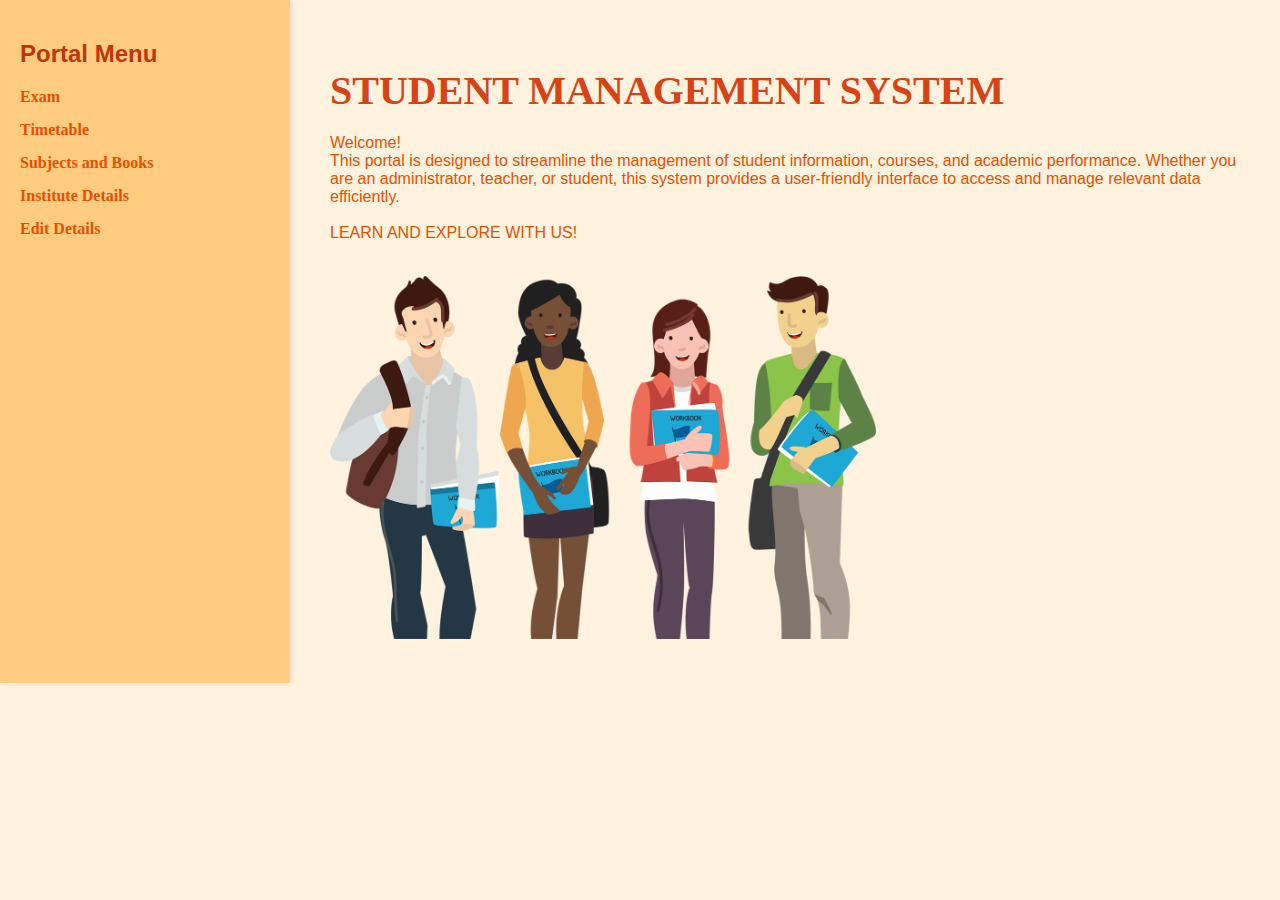
<file: faculty.html>
<!DOCTYPE html>
<html lang="en">
<head>
  <meta charset="UTF-8">
  <meta name="viewport" content="width=device-width, initial-scale=1.0">
  <title>Student Management System</title>
  <link rel="stylesheet" href="style.css">
</head>
<body>
  <div class="container">
    <!-- Sidebar -->
    <nav class="sidebar slide-in">
      <h2 class="fade-in">Portal Menu</h2>
      <ul>
        <li><a href="exam.html" class="fade-in-delay1">Exam</a></li>
        <li><a href="timetable.html" class="fade-in-delay2">Timetable</a></li>
        <li><a href="books.html" class="fade-in-delay3">Subjects and Books</a></li>
        <li><a href="inst.html" class="fade-in-delay4">Institute Details</a></li>
        <li><a href="edit_details.html" class="fade-in-delay5">Edit Details</a></li>
      </ul>
    </nav>

    <!-- Main Content -->
    <div class="main-content fade-in">
      <header>
        <h1 class="slide-in-header">STUDENT MANAGEMENT SYSTEM</h1>
      </header>
      <section>
        <p class="fade-in-text">
          Welcome!<br>
          This portal is designed to streamline the management of student information, courses, and academic performance.
          Whether you are an administrator, teacher, or student, this system provides a user-friendly interface to access and manage relevant data efficiently.<br><br>
          LEARN AND EXPLORE WITH US!
        </p>
        <br>
        <img class="fade-in-image" height="60%" width="60%" src="image.png" alt="">
      </section>
    </div>
  </div>
</body>
</html>
</file>
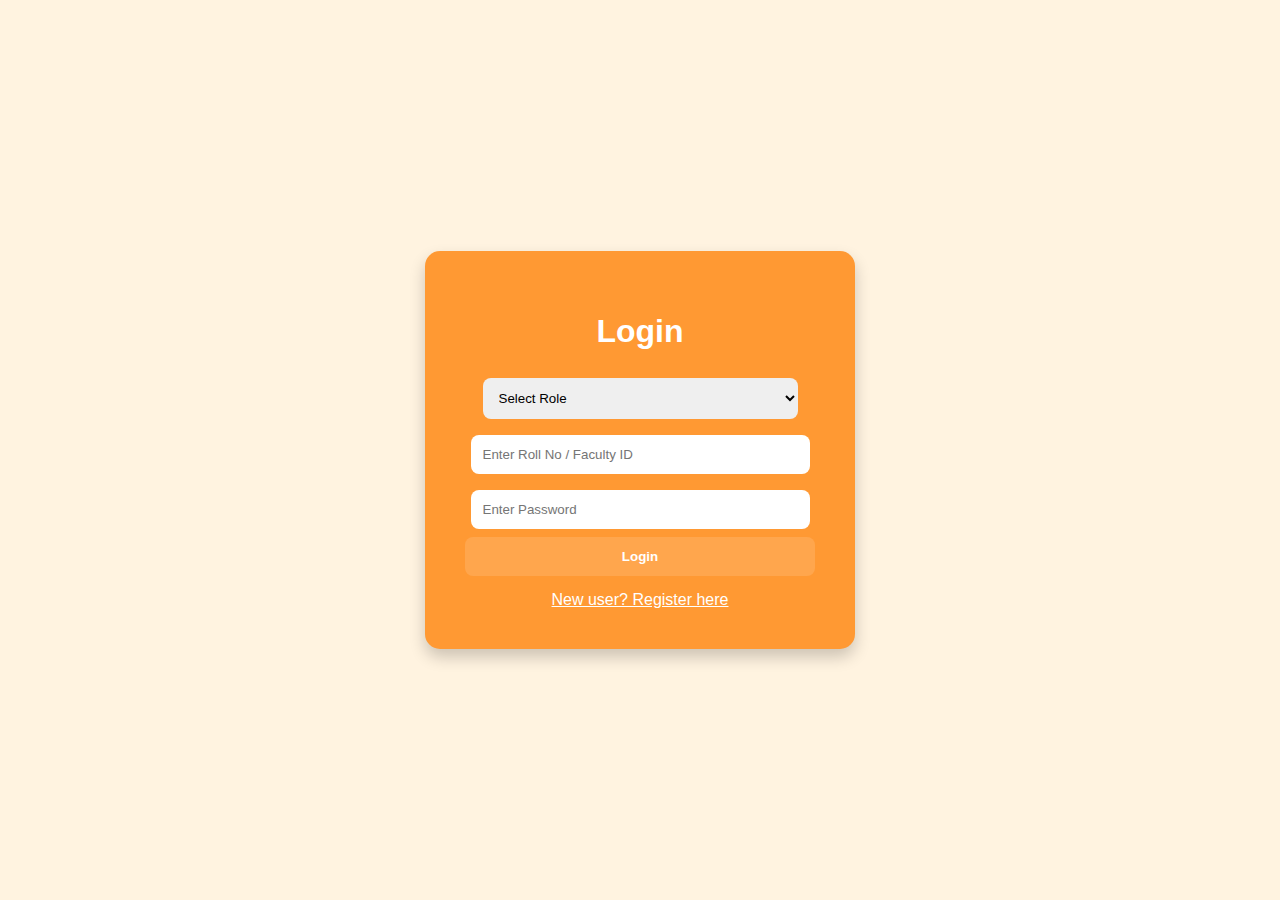
<file: index1.html>
<!DOCTYPE html>
<html lang="en">
<head>
  <meta charset="UTF-8">
  <meta name="viewport" content="width=device-width, initial-scale=1.0">
  <title>Login - Student Management System</title>
  <style>
    body {
      font-family: Arial, sans-serif;
      background: #fff3e0;
      display: flex; justify-content: center; align-items: center;
      height: 100vh; margin: 0;
    }
    .container {
      background: #ff9933; padding: 40px; border-radius: 15px;
      text-align: center; width: 350px;
      box-shadow: 0 8px 16px rgba(0,0,0,0.2);
      animation: slideIn 1s ease-in-out;
    }
    @keyframes slideIn { from {opacity:0; transform:translateY(-40px);} to {opacity:1; transform:translateY(0);} }
    h1 { color: white; margin-bottom: 20px; }
    input, select {
      width: 90%; padding: 12px; margin: 8px 0;
      border: none; border-radius: 8px; outline: none;
    }
    button {
      background: #ffa64d; color: white; border: none;
      padding: 12px 25px; border-radius: 8px; cursor: pointer; font-weight: bold; width: 100%;
      transition: 0.3s;
    }
    button:hover { background: #ffcc80; transform: scale(1.05); }
    .msg { margin-top: 10px; font-weight: bold; }
    a { color: white; text-decoration: underline; display: block; margin-top: 15px; }
  </style>
</head>
<body>
<div class="container">
  <h1>Login</h1>
  <select id="role">
    <option value="">Select Role</option>
    <option value="student">Student</option>
    <option value="faculty">Faculty</option>
  </select>
  <input type="text" id="username" placeholder="Enter Roll No / Faculty ID">
  <input type="password" id="password" placeholder="Enter Password">
  <button onclick="login()">Login</button>
  <div id="msg" class="msg"></div>
  <a href="index.html">New user? Register here</a>
</div>

<script>
function login() {
  const role = document.getElementById("role").value;
  const username = document.getElementById("username").value.trim();
  const password = document.getElementById("password").value.trim();
  const msg = document.getElementById("msg");

  if(role === "student") {
    let students = JSON.parse(localStorage.getItem("students")) || [];
    let user = students.find(s => s.rollno === username && s.password === password);

    if(user) {
      msg.textContent = "✅ Login Successful!";
      msg.style.color = "lightgreen";
      setTimeout(() => window.location.href = "student.html", 1200);
    } else {
      msg.textContent = "❌ Invalid Student Credentials!";
      msg.style.color = "red";
    }

  } else if(role === "faculty") {
    let faculty = JSON.parse(localStorage.getItem("faculty")) || [];
    let user = faculty.find(f => f.id === username && f.password === password);

    if(user) {
      msg.textContent = "✅ Login Successful!";
      msg.style.color = "lightgreen";
      setTimeout(() => window.location.href = "faculty.html", 1200);
    } else {
      msg.textContent = "❌ Invalid Faculty Credentials!";
      msg.style.color = "red";
    }

  } else {
    msg.textContent = "⚠️ Please select a role!";
    msg.style.color = "yellow";
  }
}
</script>

</body>
</html>
</file>
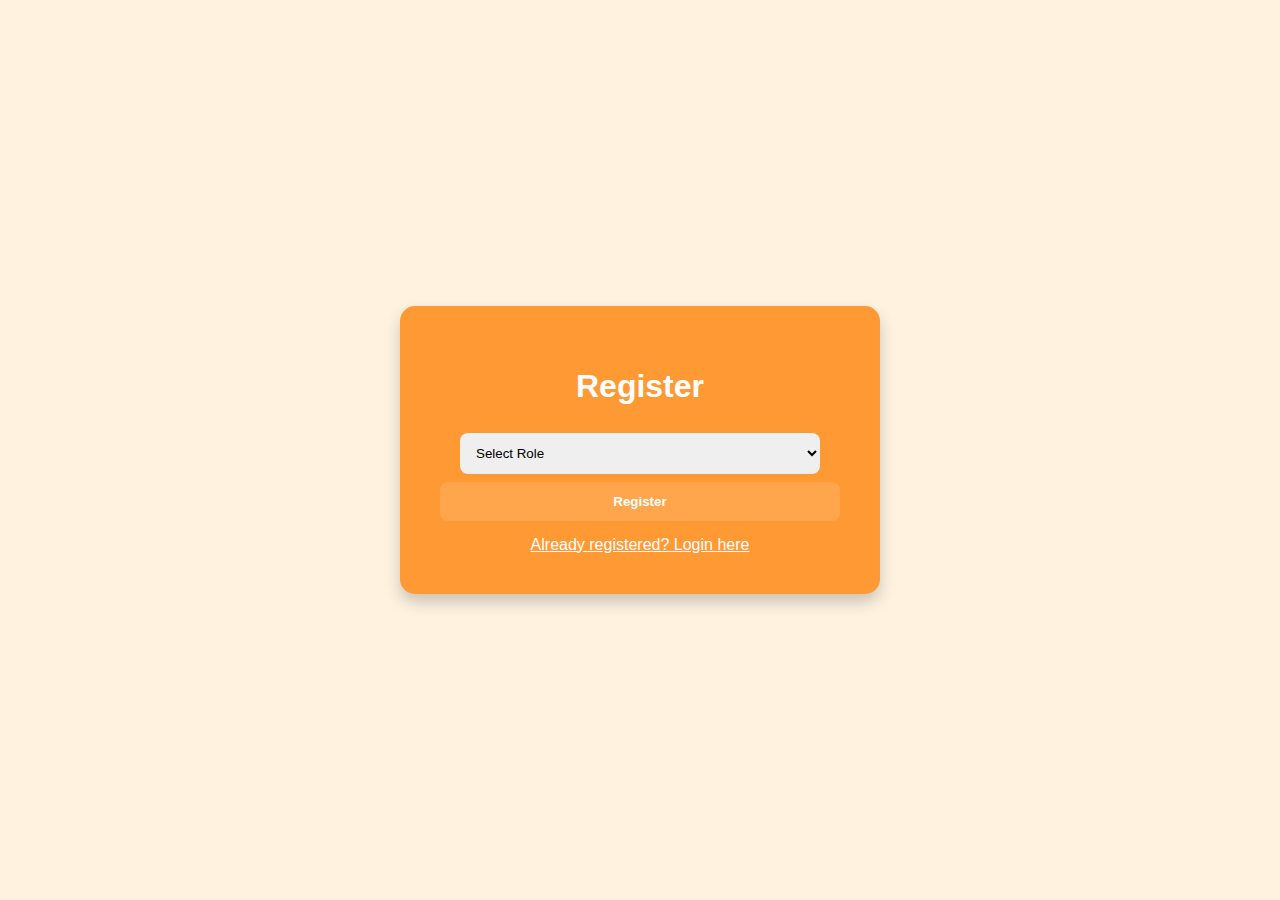
<file: registration.html>
<!DOCTYPE html>
<html lang="en">
<head>
  <meta charset="UTF-8">
  <meta name="viewport" content="width=device-width, initial-scale=1.0">
  <title>Register - Student Management System</title>
  <style>
    body {
      font-family: Arial, sans-serif;
      background: #fff3e0;
      display: flex; justify-content: center; align-items: center;
      height: 100vh; margin: 0;
    }
    .container {
      background: #ff9933; padding: 40px; border-radius: 15px;
      text-align: center; width: 400px;
      box-shadow: 0 8px 16px rgba(0,0,0,0.2);
      animation: fadeIn 1s ease-in-out;
    }
    @keyframes fadeIn { from {opacity:0; transform:translateY(-30px);} to {opacity:1; transform:translateY(0);} }
    h1 { color: white; margin-bottom: 20px; }
    input, select {
      width: 90%; padding: 12px; margin: 8px 0;
      border: none; border-radius: 8px; outline: none;
    }
    button {
      background: #ffa64d; color: white; border: none;
      padding: 12px 25px; border-radius: 8px; cursor: pointer; font-weight: bold; width: 100%;
      transition: 0.3s;
    }
    button:hover { background: #ffcc80; transform: scale(1.05); }
    .msg { margin-top: 10px; font-weight: bold; }
    a { color: white; text-decoration: underline; display: block; margin-top: 15px; }
  </style>
</head>
<body>
<div class="container">
  <h1>Register</h1>
  
  <select id="role" onchange="toggleForm()">
    <option value="">Select Role</option>
    <option value="student">Student</option>
    <option value="faculty">Faculty</option>
  </select>

  <!-- Student Fields -->
  <div id="studentFields" style="display:none;">
    <input type="text" id="sname" placeholder="Enter Name">
    <input type="text" id="srollno" placeholder="Enter Roll No">
    <input type="text" id="sbranch" placeholder="Enter Branch">
    <input type="password" id="spassword" placeholder="Enter Password">
  </div>

  <!-- Faculty Fields -->
  <div id="facultyFields" style="display:none;">
    <input type="text" id="fname" placeholder="Enter Name">
    <input type="text" id="fid" placeholder="Enter Faculty ID">
    <input type="text" id="fdept" placeholder="Enter Department">
    <input type="password" id="fpassword" placeholder="Enter Password">
  </div>

  <button onclick="register()">Register</button>
  <div id="msg" class="msg"></div>
  <a href="index.html">Already registered? Login here</a>
</div>

<script>
function toggleForm() {
  const role = document.getElementById("role").value;
  document.getElementById("studentFields").style.display = role === "student" ? "block" : "none";
  document.getElementById("facultyFields").style.display = role === "faculty" ? "block" : "none";
}

function register() {
  const role = document.getElementById("role").value;
  const msg = document.getElementById("msg");

  if(role === "student") {
    const name = document.getElementById("sname").value.trim();
    const rollno = document.getElementById("srollno").value.trim();
    const branch = document.getElementById("sbranch").value.trim();
    const password = document.getElementById("spassword").value.trim();

    if(!name || !rollno || !branch || !password) {
      msg.textContent = "⚠️ Please fill all student fields!";
      msg.style.color = "yellow"; return;
    }

    let students = JSON.parse(localStorage.getItem("students")) || [];
    if(students.find(s => s.rollno === rollno)) {
      msg.textContent = "⚠️ Student already registered!";
      msg.style.color = "red"; return;
    }

    students.push({ name, rollno, branch, password });
    localStorage.setItem("students", JSON.stringify(students));

    msg.textContent = "✅ Student Registered!";
    msg.style.color = "lightgreen";
    setTimeout(() => window.location.href = "student.html", 1500);

  } else if(role === "faculty") {
    const name = document.getElementById("fname").value.trim();
    const id = document.getElementById("fid").value.trim();
    const dept = document.getElementById("fdept").value.trim();
    const password = document.getElementById("fpassword").value.trim();

    if(!name || !id || !dept || !password) {
      msg.textContent = "⚠️ Please fill all faculty fields!";
      msg.style.color = "yellow"; return;
    }

    let faculty = JSON.parse(localStorage.getItem("faculty")) || [];
    if(faculty.find(f => f.id === id)) {
      msg.textContent = "⚠️ Faculty already registered!";
      msg.style.color = "red"; return;
    }

    faculty.push({ name, id, dept, password });
    localStorage.setItem("faculty", JSON.stringify(faculty));

    msg.textContent = "✅ Faculty Registered!";
    msg.style.color = "lightgreen";
    setTimeout(() => window.location.href = "faculty.html", 1500);

  } else {
    msg.textContent = "⚠️ Please select a role!";
    msg.style.color = "yellow";
  }
}
</script>
</body>
</html>
</file>
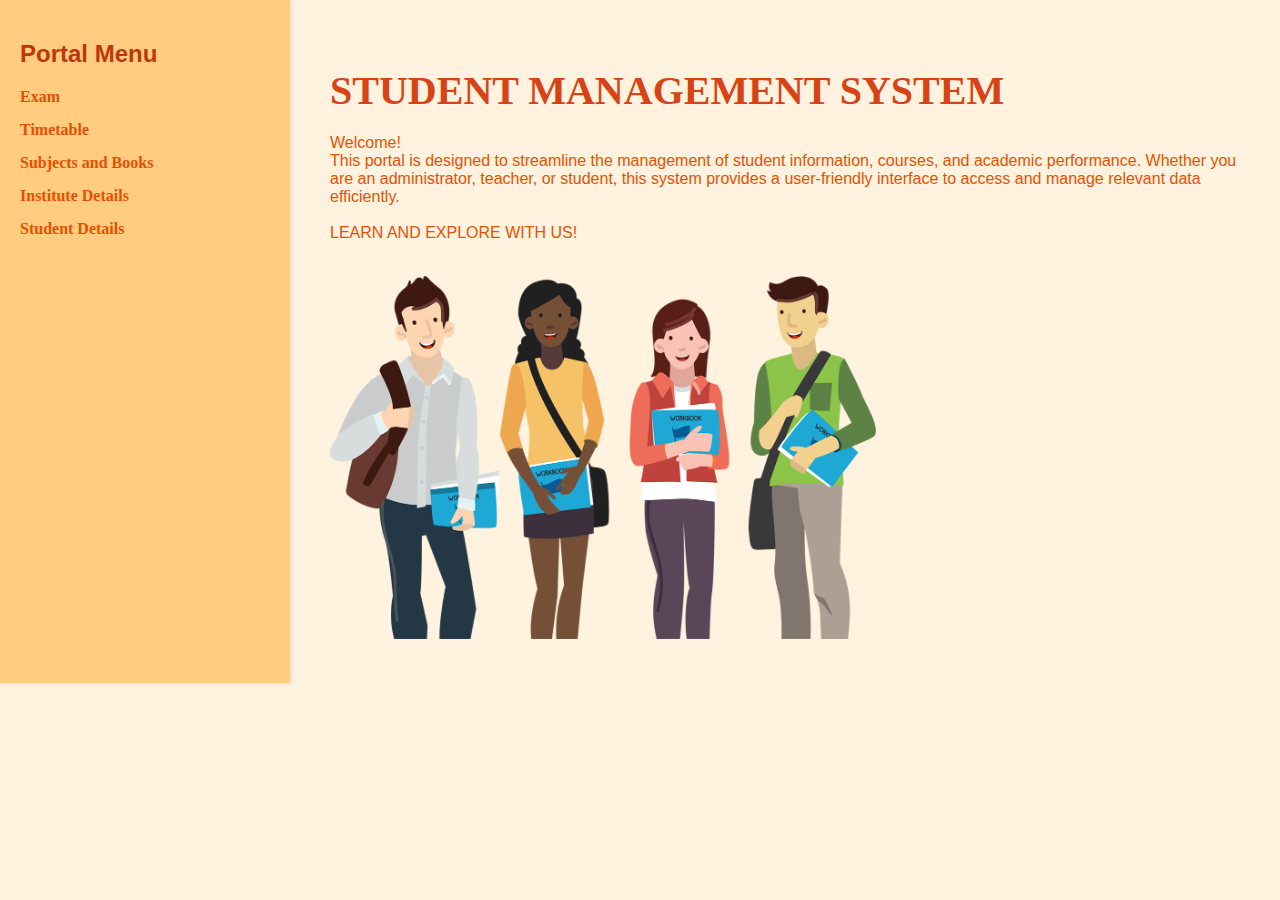
<file: student.html>
<!DOCTYPE html>
<html lang="en">
<head>
  <meta charset="UTF-8">
  <meta name="viewport" content="width=device-width, initial-scale=1.0">
  <title>Student Management System</title>
  <link rel="stylesheet" href="style.css">
</head>
<body>
  <div class="container">
    <!-- Sidebar -->
    <nav class="sidebar slide-in">
      <h2 class="fade-in">Portal Menu</h2>
      <ul>
        <li><a href="exam.html" class="fade-in-delay1">Exam</a></li>
        <li><a href="timetable.html" class="fade-in-delay2">Timetable</a></li>
        <li><a href="books.html" class="fade-in-delay3">Subjects and Books</a></li>
        <li><a href="inst.html" class="fade-in-delay4">Institute Details</a></li>
        <li><a href="attandance.html" class="fade-in-delay5">Student Details</a></li>
      </ul>
    </nav>

    <!-- Main Content -->
    <div class="main-content fade-in">
      <header>
        <h1 class="slide-in-header">STUDENT MANAGEMENT SYSTEM</h1>
      </header>
      <section>
        <p class="fade-in-text">
          Welcome!<br>
          This portal is designed to streamline the management of student information, courses, and academic performance.
          Whether you are an administrator, teacher, or student, this system provides a user-friendly interface to access and manage relevant data efficiently.<br><br>
          LEARN AND EXPLORE WITH US!
        </p>
        <br>
        <img class="fade-in-image" height="60%" width="60%" src="image.png" alt="">
      </section>
    </div>
  </div>
</body>
</html>
</file>
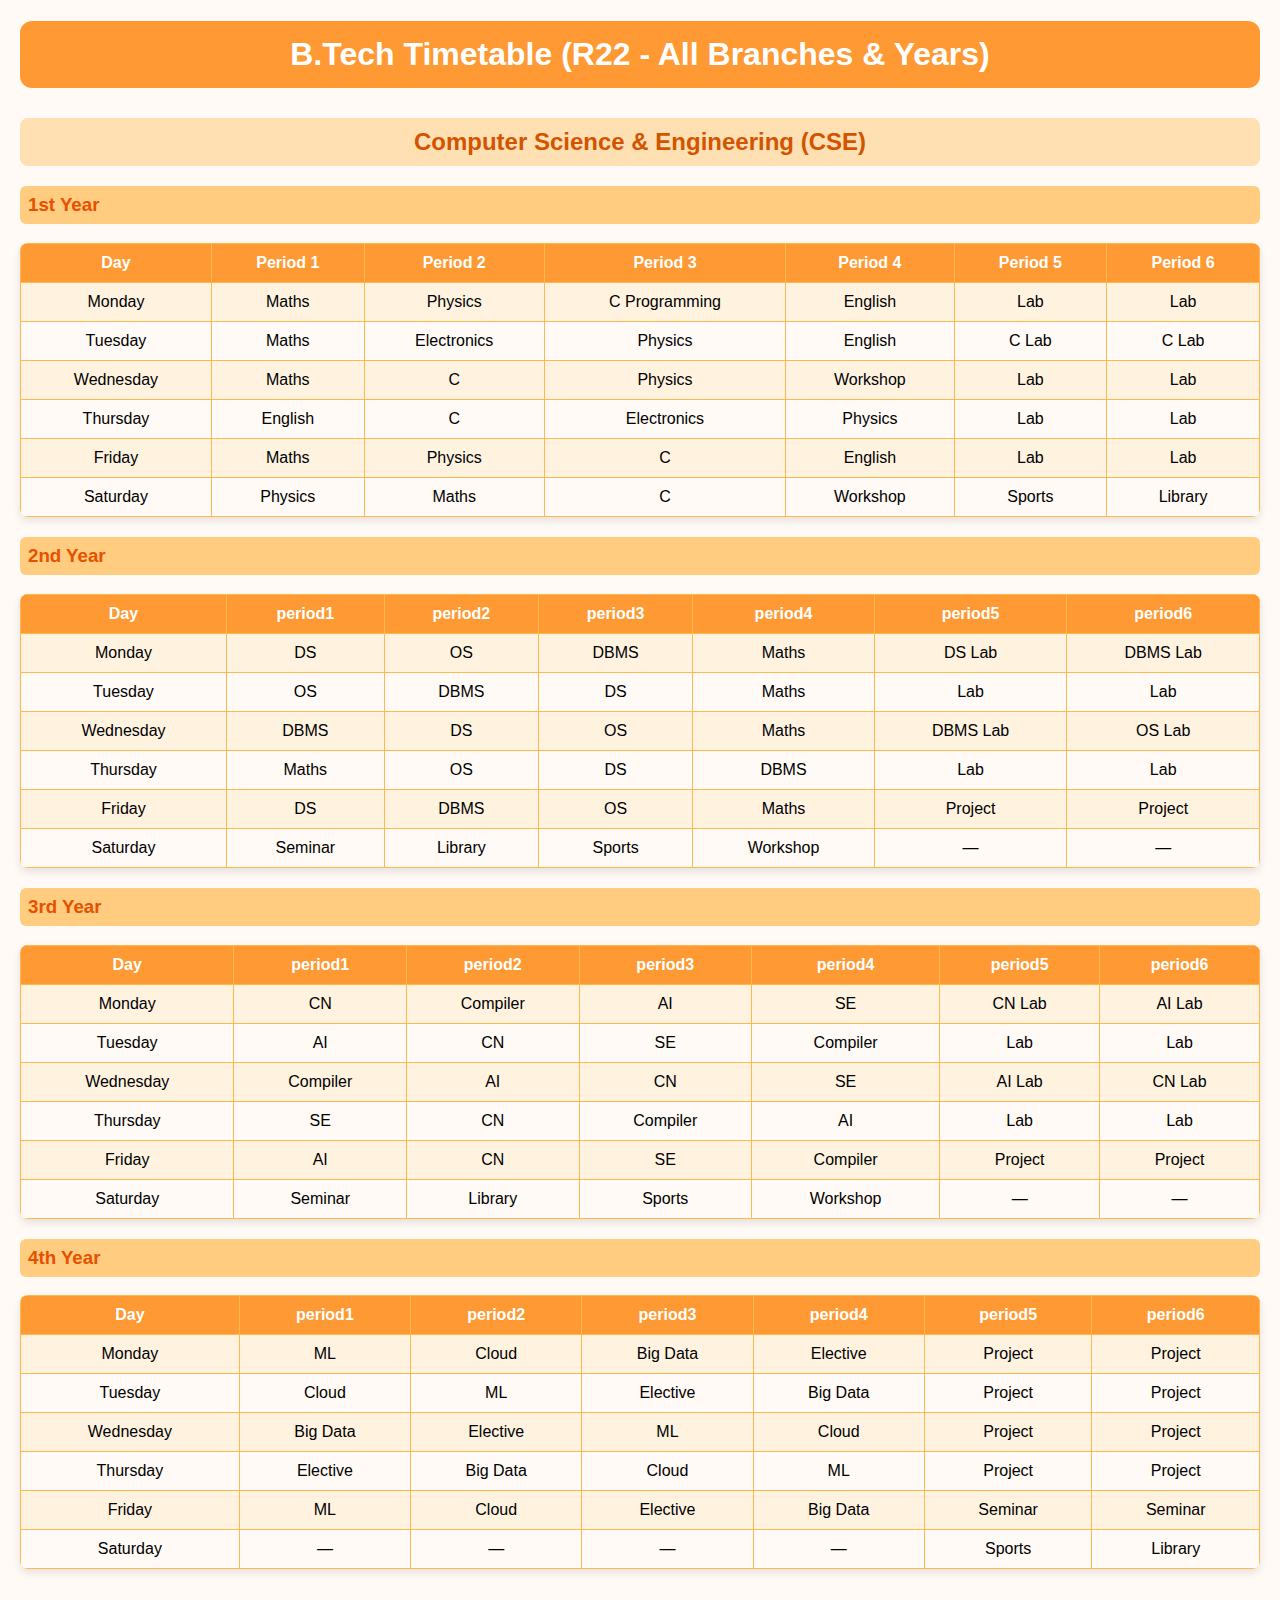
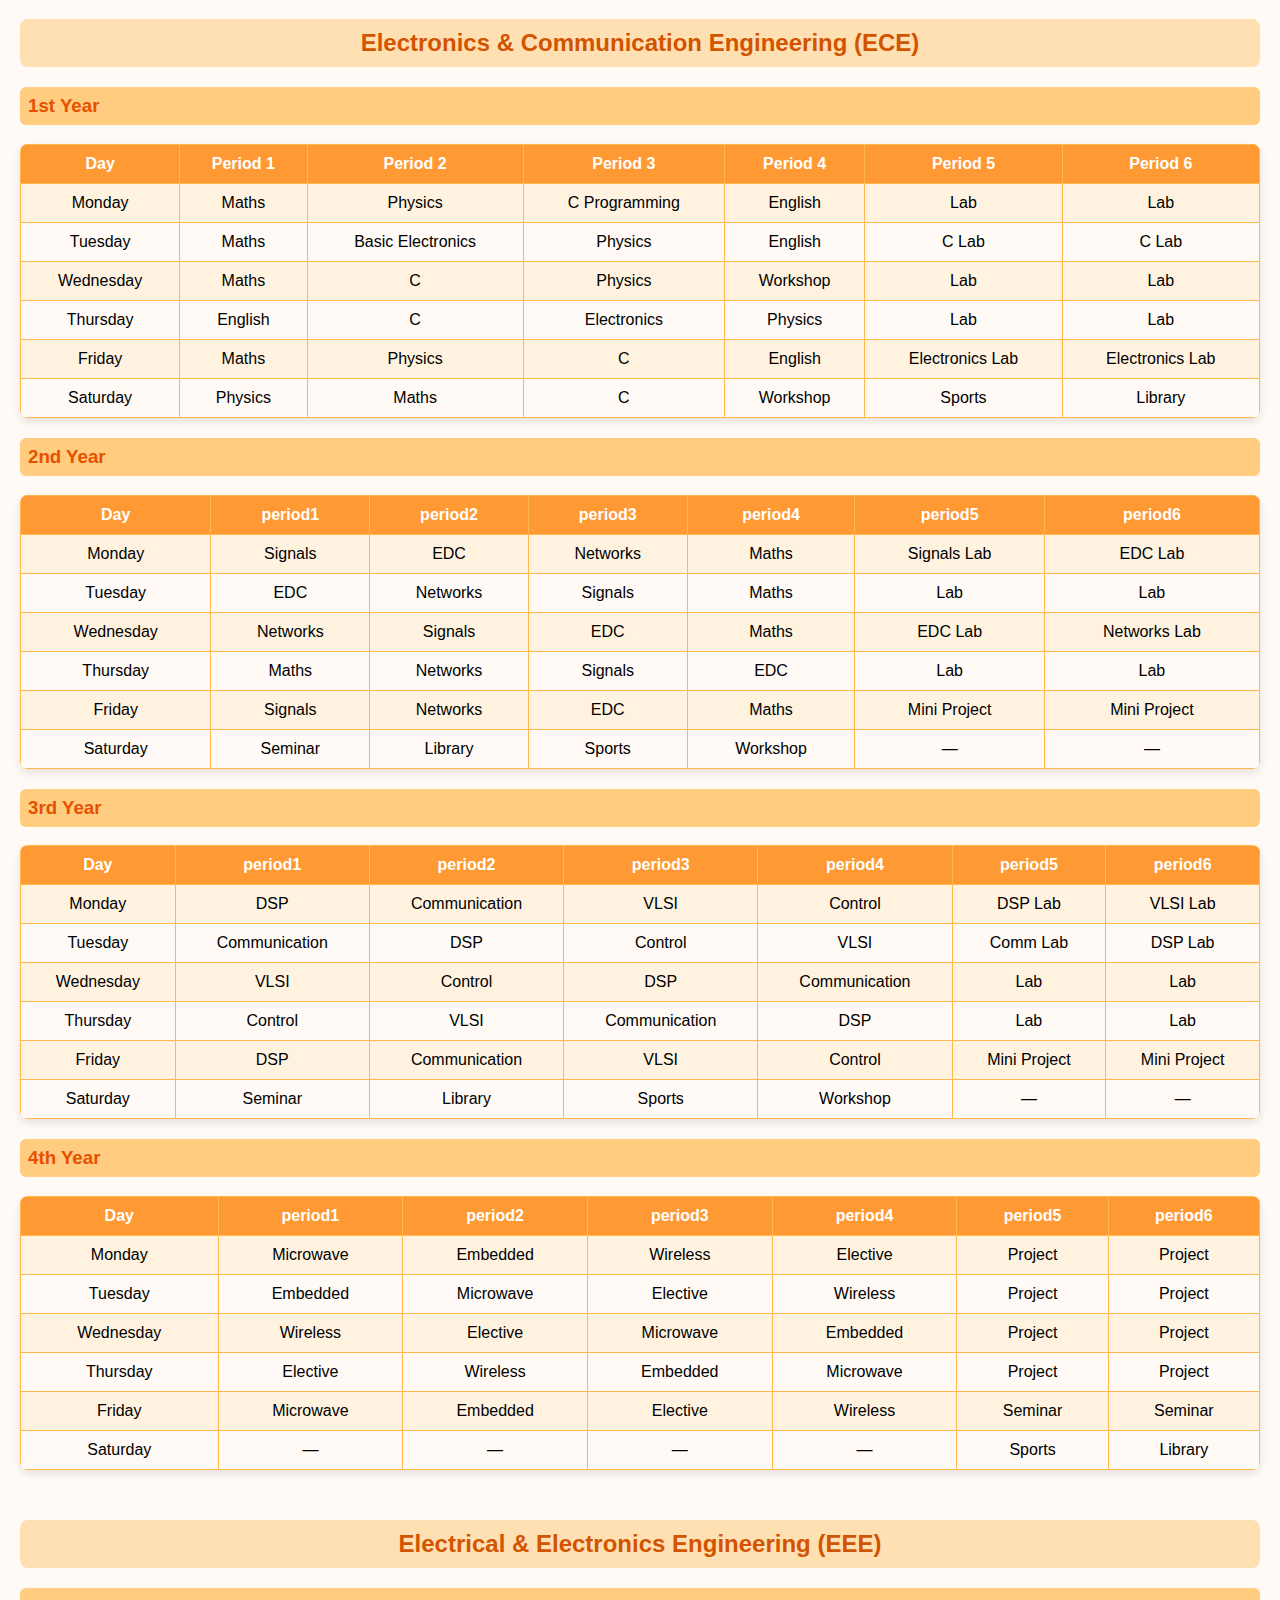
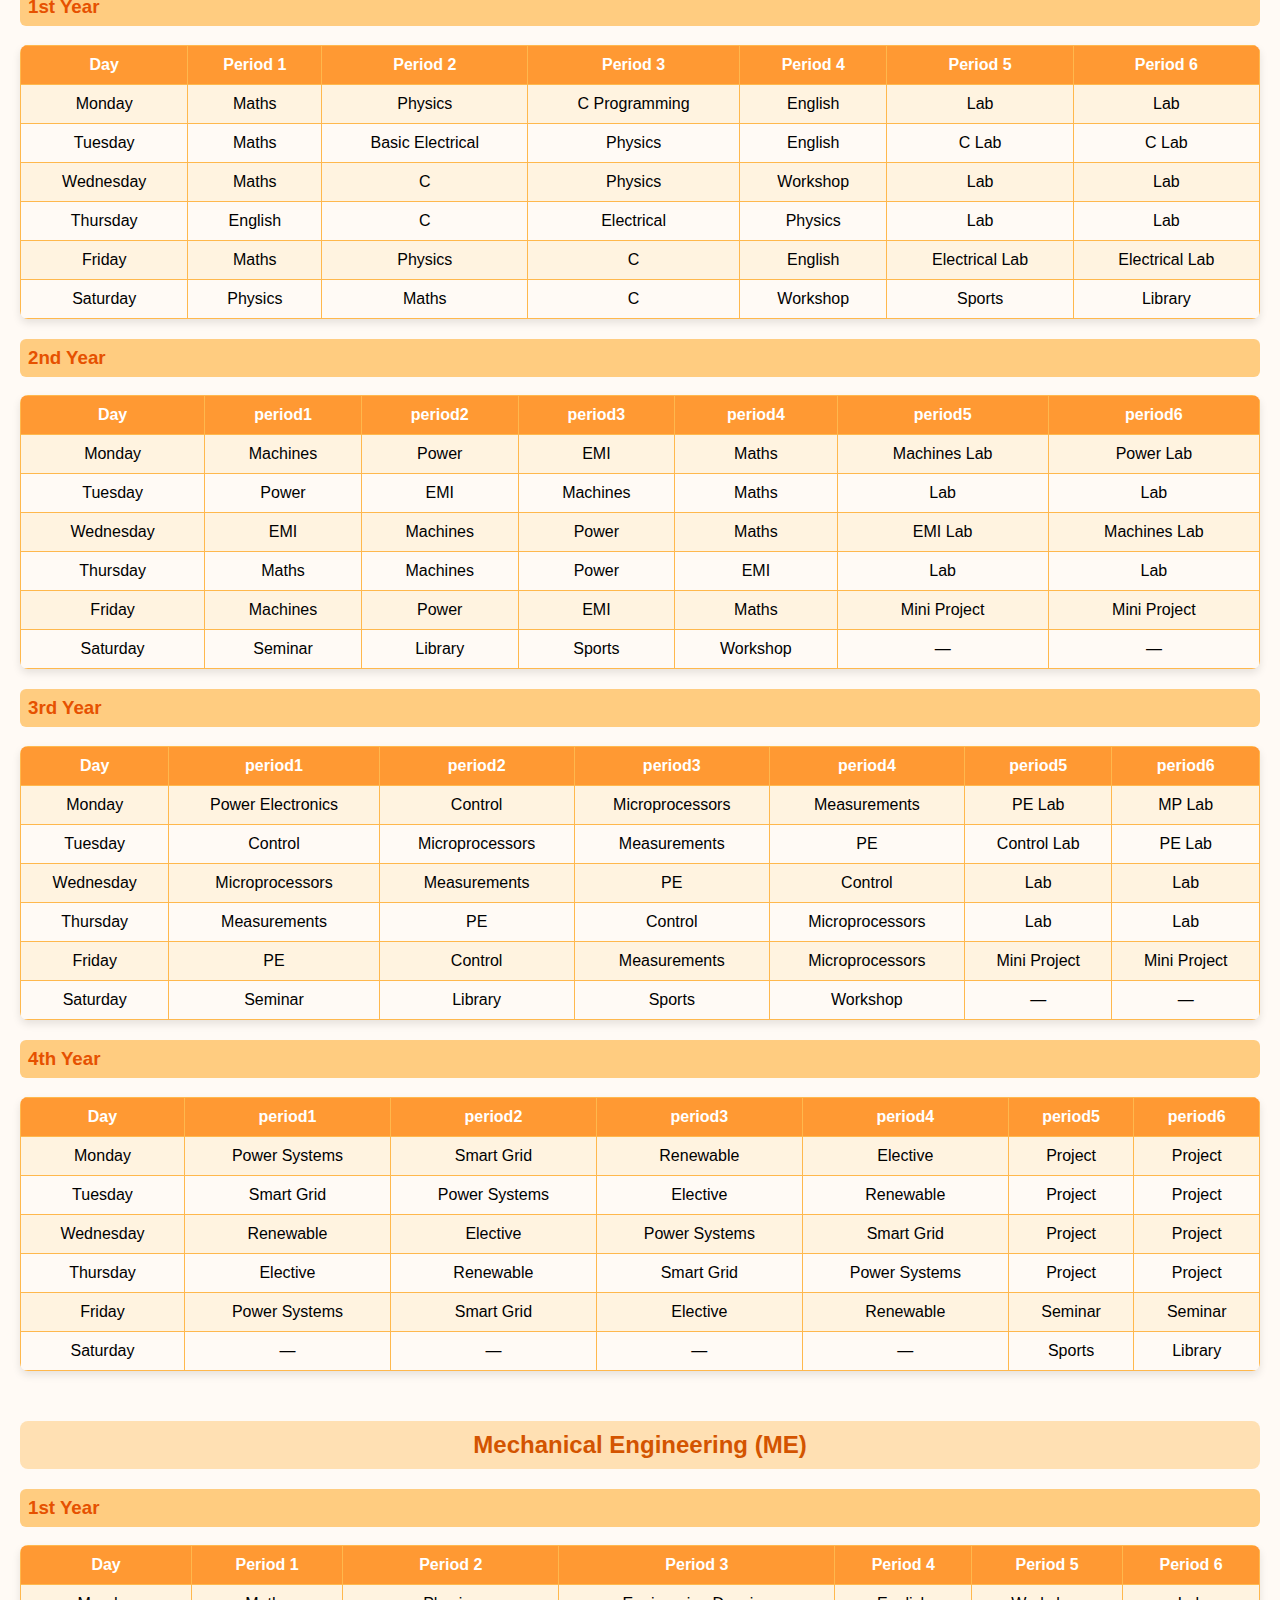
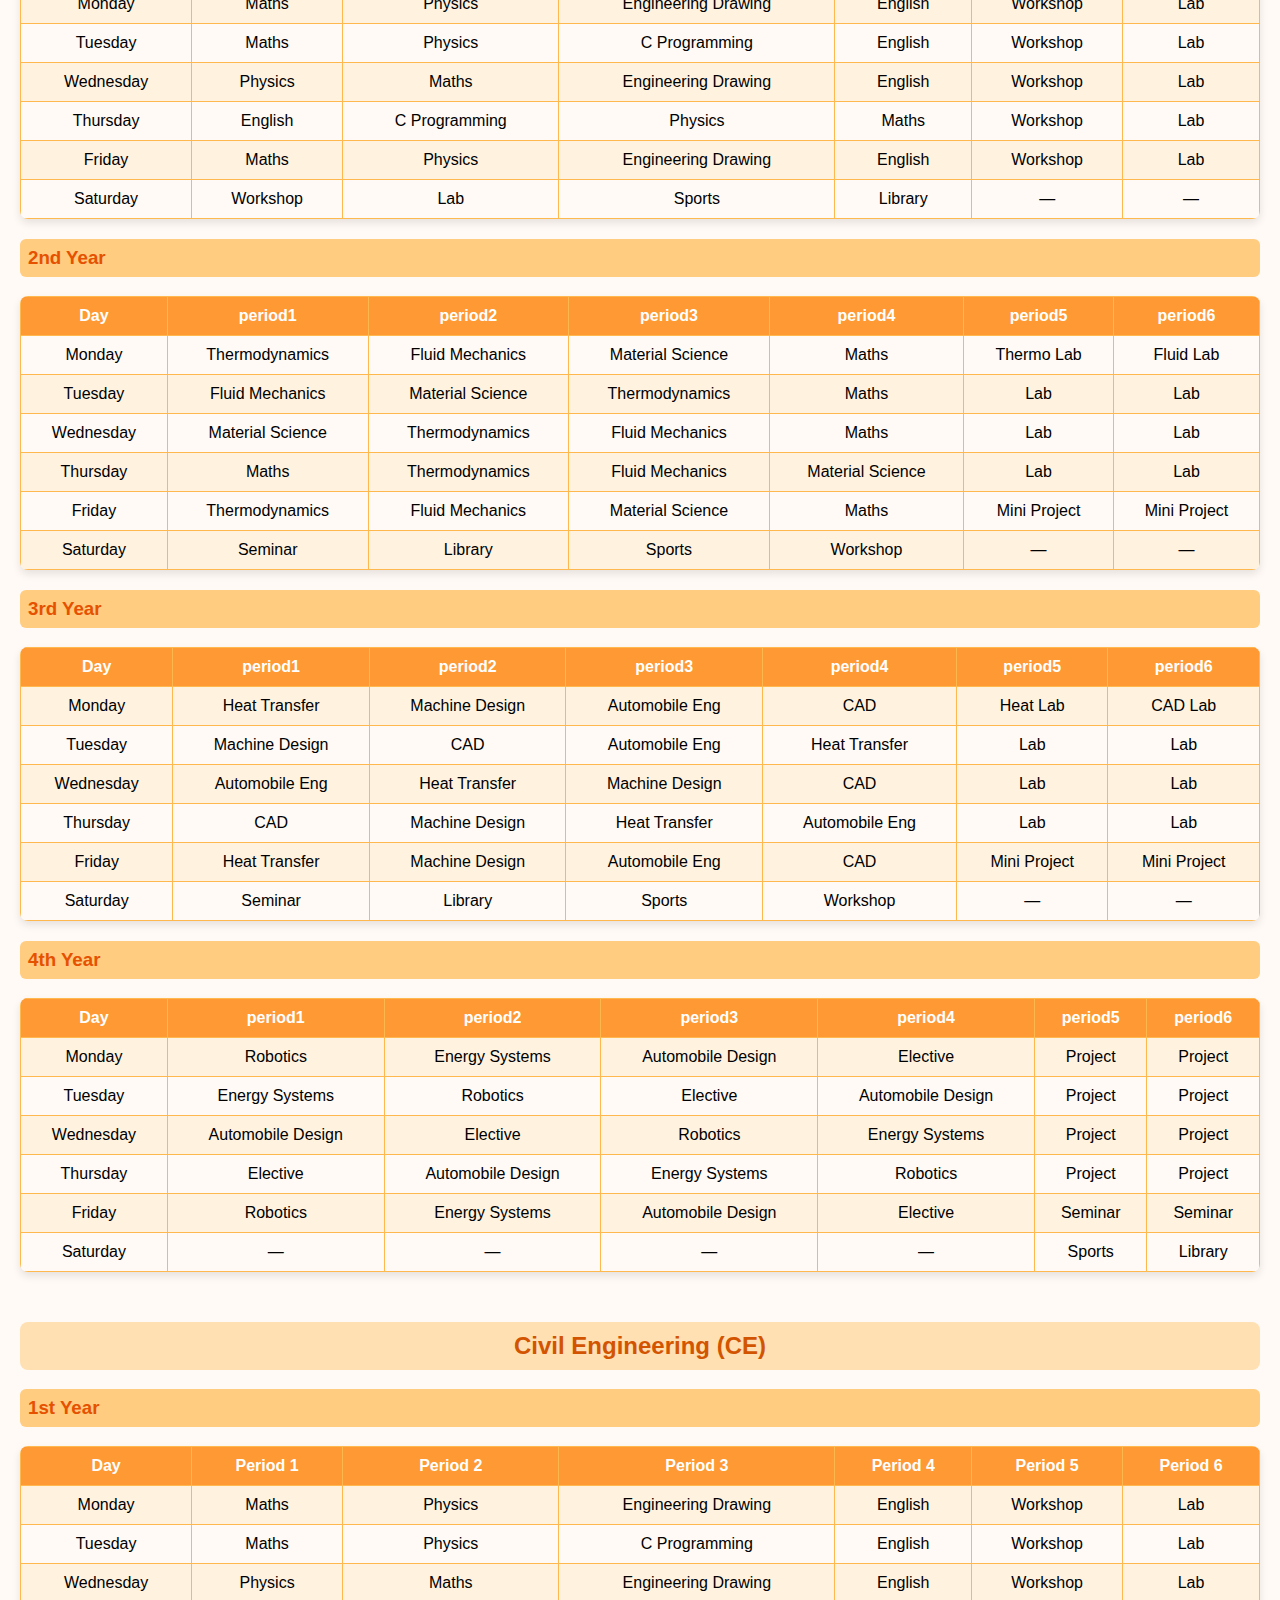
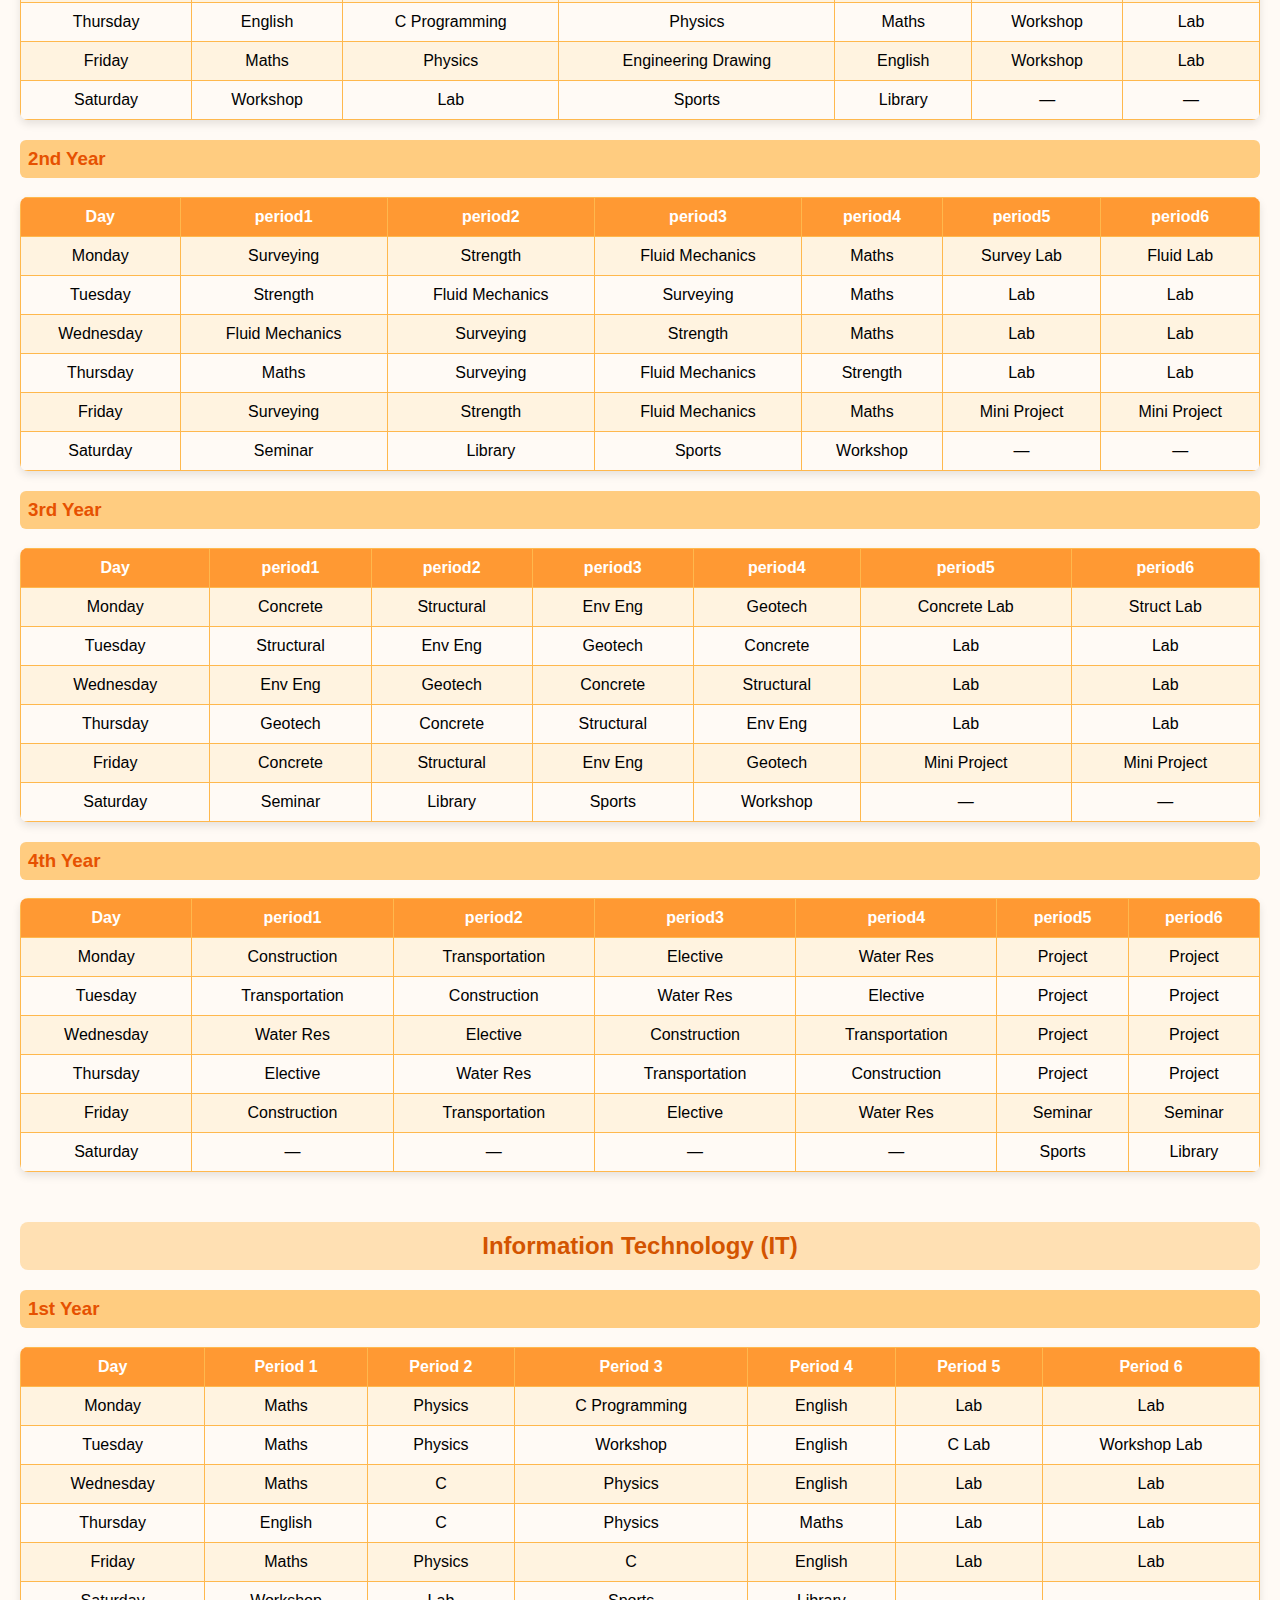
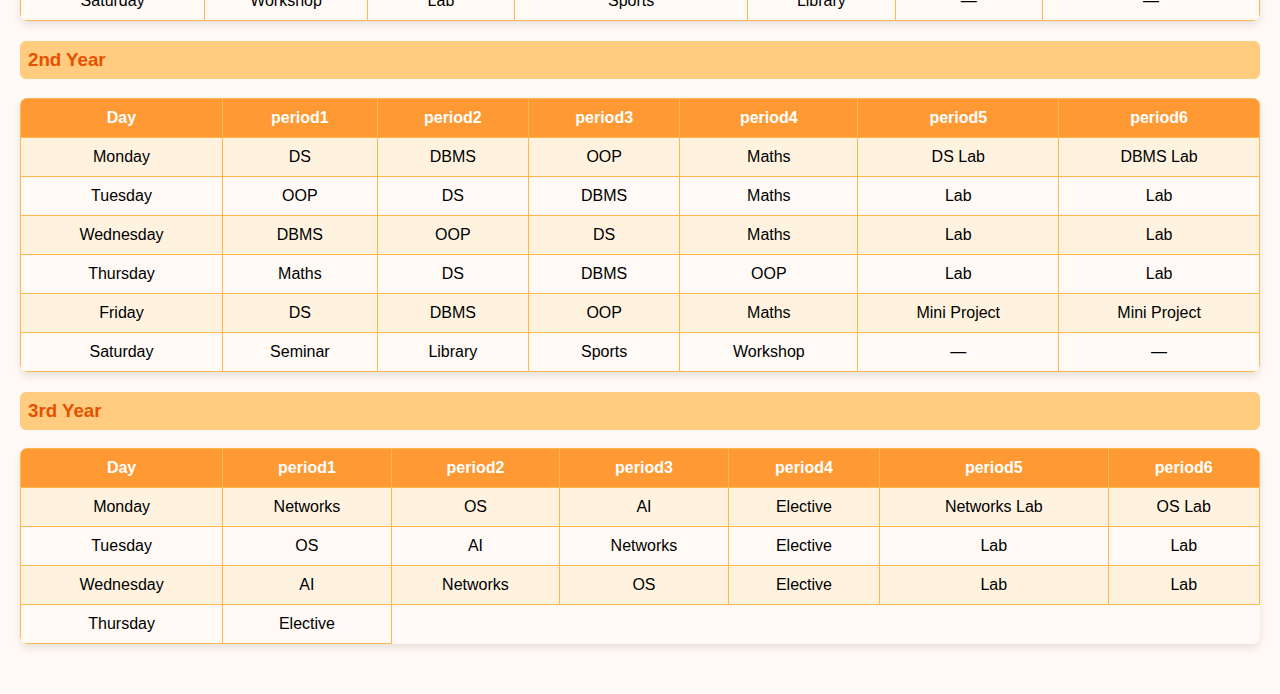
<file: timetable.html>
<!DOCTYPE html>
<html lang="en">
<head>
  <meta charset="UTF-8">
  <title>B.Tech Timetable (All Branches & Years)</title>
  <style>
    body {
      font-family: Arial, sans-serif;
      background: #fffaf5;
      margin: 20px;
    }
    h1 {
      text-align: center;
      background: #ff9933;
      color: white;
      padding: 15px;
      border-radius: 12px;
      margin-bottom: 30px;
    }
    .branch {
      margin-bottom: 50px;
    }
    .branch h2 {
      background: #ffe0b3;
      color: #d35400;
      padding: 10px;
      border-radius: 8px;
      text-align: center;
    }
    h3 {
      background: #ffcc80;
      padding: 8px;
      border-radius: 6px;
      margin-top: 15px;
      color: #e65100;
    }
    table {
      width: 100%;
      border-collapse: collapse;
      margin-top: 10px;
      margin-bottom: 20px;
      border-radius: 8px;
      overflow: hidden;
      box-shadow: 0 4px 8px rgba(0,0,0,0.1);
    }
    th, td {
      border: 1px solid #ffb84d;
      padding: 10px;
      text-align: center;
    }
    th {
      background: #ff9933;
      color: white;
    }
    tr:nth-child(even) {
      background: #fff3e0;
    }
    tr:hover {
      background: #ffe0b3;
    }
  </style>
</head>
<body>

  <h1>B.Tech Timetable (R22 - All Branches & Years)</h1>

  <!-- CSE -->
  <div class="branch">
    <h2>Computer Science & Engineering (CSE)</h2>

    <h3>1st Year</h3>
    <table>
      <tr>
        <th>Day</th><th>Period 1</th><th>Period 2</th><th>Period 3</th><th>Period 4</th><th>Period 5</th><th>Period 6</th>
      </tr>
      <tr><td>Monday</td><td>Maths</td><td>Physics</td><td>C Programming</td><td>English</td><td>Lab</td><td>Lab</td></tr>
      <tr><td>Tuesday</td><td>Maths</td><td>Electronics</td><td>Physics</td><td>English</td><td>C Lab</td><td>C Lab</td></tr>
      <tr><td>Wednesday</td><td>Maths</td><td>C</td><td>Physics</td><td>Workshop</td><td>Lab</td><td>Lab</td></tr>
      <tr><td>Thursday</td><td>English</td><td>C</td><td>Electronics</td><td>Physics</td><td>Lab</td><td>Lab</td></tr>
      <tr><td>Friday</td><td>Maths</td><td>Physics</td><td>C</td><td>English</td><td>Lab</td><td>Lab</td></tr>
      <tr><td>Saturday</td><td>Physics</td><td>Maths</td><td>C</td><td>Workshop</td><td>Sports</td><td>Library</td></tr>
    </table>

    <h3>2nd Year</h3>
    <table>
      <tr>
        <th>Day</th><th>period1</th><th>period2</th><th>period3</th><th>period4</th><th>period5</th><th>period6</th>
      </tr>
      <tr><td>Monday</td><td>DS</td><td>OS</td><td>DBMS</td><td>Maths</td><td>DS Lab</td><td>DBMS Lab</td></tr>
      <tr><td>Tuesday</td><td>OS</td><td>DBMS</td><td>DS</td><td>Maths</td><td>Lab</td><td>Lab</td></tr>
      <tr><td>Wednesday</td><td>DBMS</td><td>DS</td><td>OS</td><td>Maths</td><td>DBMS Lab</td><td>OS Lab</td></tr>
      <tr><td>Thursday</td><td>Maths</td><td>OS</td><td>DS</td><td>DBMS</td><td>Lab</td><td>Lab</td></tr>
      <tr><td>Friday</td><td>DS</td><td>DBMS</td><td>OS</td><td>Maths</td><td>Project</td><td>Project</td></tr>
      <tr><td>Saturday</td><td>Seminar</td><td>Library</td><td>Sports</td><td>Workshop</td><td>—</td><td>—</td></tr>
    </table>

    <h3>3rd Year</h3>
    <table>
      <tr>
        <th>Day</th><th>period1</th><th>period2</th><th>period3</th><th>period4</th><th>period5</th><th>period6</th>
      </tr>
      <tr><td>Monday</td><td>CN</td><td>Compiler</td><td>AI</td><td>SE</td><td>CN Lab</td><td>AI Lab</td></tr>
      <tr><td>Tuesday</td><td>AI</td><td>CN</td><td>SE</td><td>Compiler</td><td>Lab</td><td>Lab</td></tr>
      <tr><td>Wednesday</td><td>Compiler</td><td>AI</td><td>CN</td><td>SE</td><td>AI Lab</td><td>CN Lab</td></tr>
      <tr><td>Thursday</td><td>SE</td><td>CN</td><td>Compiler</td><td>AI</td><td>Lab</td><td>Lab</td></tr>
      <tr><td>Friday</td><td>AI</td><td>CN</td><td>SE</td><td>Compiler</td><td>Project</td><td>Project</td></tr>
      <tr><td>Saturday</td><td>Seminar</td><td>Library</td><td>Sports</td><td>Workshop</td><td>—</td><td>—</td></tr>
    </table>

    <h3>4th Year</h3>
    <table>
      <tr>
        <th>Day</th><th>period1</th><th>period2</th><th>period3</th><th>period4</th><th>period5</th><th>period6</th>
      </tr>
      <tr><td>Monday</td><td>ML</td><td>Cloud</td><td>Big Data</td><td>Elective</td><td>Project</td><td>Project</td></tr>
      <tr><td>Tuesday</td><td>Cloud</td><td>ML</td><td>Elective</td><td>Big Data</td><td>Project</td><td>Project</td></tr>
      <tr><td>Wednesday</td><td>Big Data</td><td>Elective</td><td>ML</td><td>Cloud</td><td>Project</td><td>Project</td></tr>
      <tr><td>Thursday</td><td>Elective</td><td>Big Data</td><td>Cloud</td><td>ML</td><td>Project</td><td>Project</td></tr>
      <tr><td>Friday</td><td>ML</td><td>Cloud</td><td>Elective</td><td>Big Data</td><td>Seminar</td><td>Seminar</td></tr>
      <tr><td>Saturday</td><td>—</td><td>—</td><td>—</td><td>—</td><td>Sports</td><td>Library</td></tr>
    </table>
  </div>
<!-- ECE -->
  <div class="branch">
    <h2>Electronics & Communication Engineering (ECE)</h2>

    <h3>1st Year</h3>
    <table>
      <tr>
        <th>Day</th><th>Period 1</th><th>Period 2</th><th>Period 3</th><th>Period 4</th><th>Period 5</th><th>Period 6</th>
      </tr>
      <tr><td>Monday</td><td>Maths</td><td>Physics</td><td>C Programming</td><td>English</td><td>Lab</td><td>Lab</td></tr>
      <tr><td>Tuesday</td><td>Maths</td><td>Basic Electronics</td><td>Physics</td><td>English</td><td>C Lab</td><td>C Lab</td></tr>
      <tr><td>Wednesday</td><td>Maths</td><td>C</td><td>Physics</td><td>Workshop</td><td>Lab</td><td>Lab</td></tr>
      <tr><td>Thursday</td><td>English</td><td>C</td><td>Electronics</td><td>Physics</td><td>Lab</td><td>Lab</td></tr>
      <tr><td>Friday</td><td>Maths</td><td>Physics</td><td>C</td><td>English</td><td>Electronics Lab</td><td>Electronics Lab</td></tr>
      <tr><td>Saturday</td><td>Physics</td><td>Maths</td><td>C</td><td>Workshop</td><td>Sports</td><td>Library</td></tr>
    </table>

    <h3>2nd Year</h3>
    <table>
      <tr>
        <th>Day</th><th>period1</th><th>period2</th><th>period3</th><th>period4</th><th>period5</th><th>period6</th>
      </tr>
      <tr><td>Monday</td><td>Signals</td><td>EDC</td><td>Networks</td><td>Maths</td><td>Signals Lab</td><td>EDC Lab</td></tr>
      <tr><td>Tuesday</td><td>EDC</td><td>Networks</td><td>Signals</td><td>Maths</td><td>Lab</td><td>Lab</td></tr>
      <tr><td>Wednesday</td><td>Networks</td><td>Signals</td><td>EDC</td><td>Maths</td><td>EDC Lab</td><td>Networks Lab</td></tr>
      <tr><td>Thursday</td><td>Maths</td><td>Networks</td><td>Signals</td><td>EDC</td><td>Lab</td><td>Lab</td></tr>
      <tr><td>Friday</td><td>Signals</td><td>Networks</td><td>EDC</td><td>Maths</td><td>Mini Project</td><td>Mini Project</td></tr>
      <tr><td>Saturday</td><td>Seminar</td><td>Library</td><td>Sports</td><td>Workshop</td><td>—</td><td>—</td></tr>
    </table>

    <h3>3rd Year</h3>
    <table>
      <tr>
        <th>Day</th><th>period1</th><th>period2</th><th>period3</th><th>period4</th><th>period5</th><th>period6</th>
      </tr>
      <tr><td>Monday</td><td>DSP</td><td>Communication</td><td>VLSI</td><td>Control</td><td>DSP Lab</td><td>VLSI Lab</td></tr>
      <tr><td>Tuesday</td><td>Communication</td><td>DSP</td><td>Control</td><td>VLSI</td><td>Comm Lab</td><td>DSP Lab</td></tr>
      <tr><td>Wednesday</td><td>VLSI</td><td>Control</td><td>DSP</td><td>Communication</td><td>Lab</td><td>Lab</td></tr>
      <tr><td>Thursday</td><td>Control</td><td>VLSI</td><td>Communication</td><td>DSP</td><td>Lab</td><td>Lab</td></tr>
      <tr><td>Friday</td><td>DSP</td><td>Communication</td><td>VLSI</td><td>Control</td><td>Mini Project</td><td>Mini Project</td></tr>
      <tr><td>Saturday</td><td>Seminar</td><td>Library</td><td>Sports</td><td>Workshop</td><td>—</td><td>—</td></tr>
    </table>

    <h3>4th Year</h3>
    <table>
      <tr>
        <th>Day</th><th>period1</th><th>period2</th><th>period3</th><th>period4</th><th>period5</th><th>period6</th>
      </tr>
      <tr><td>Monday</td><td>Microwave</td><td>Embedded</td><td>Wireless</td><td>Elective</td><td>Project</td><td>Project</td></tr>
      <tr><td>Tuesday</td><td>Embedded</td><td>Microwave</td><td>Elective</td><td>Wireless</td><td>Project</td><td>Project</td></tr>
      <tr><td>Wednesday</td><td>Wireless</td><td>Elective</td><td>Microwave</td><td>Embedded</td><td>Project</td><td>Project</td></tr>
      <tr><td>Thursday</td><td>Elective</td><td>Wireless</td><td>Embedded</td><td>Microwave</td><td>Project</td><td>Project</td></tr>
      <tr><td>Friday</td><td>Microwave</td><td>Embedded</td><td>Elective</td><td>Wireless</td><td>Seminar</td><td>Seminar</td></tr>
      <tr><td>Saturday</td><td>—</td><td>—</td><td>—</td><td>—</td><td>Sports</td><td>Library</td></tr>
    </table>
  </div>
<!-- EEE -->
  <div class="branch">
    <h2>Electrical & Electronics Engineering (EEE)</h2>

    <h3>1st Year</h3>
    <table>
      <tr>
        <th>Day</th><th>Period 1</th><th>Period 2</th><th>Period 3</th><th>Period 4</th><th>Period 5</th><th>Period 6</th>
      </tr>
      <tr><td>Monday</td><td>Maths</td><td>Physics</td><td>C Programming</td><td>English</td><td>Lab</td><td>Lab</td></tr>
      <tr><td>Tuesday</td><td>Maths</td><td>Basic Electrical</td><td>Physics</td><td>English</td><td>C Lab</td><td>C Lab</td></tr>
      <tr><td>Wednesday</td><td>Maths</td><td>C</td><td>Physics</td><td>Workshop</td><td>Lab</td><td>Lab</td></tr>
      <tr><td>Thursday</td><td>English</td><td>C</td><td>Electrical</td><td>Physics</td><td>Lab</td><td>Lab</td></tr>
      <tr><td>Friday</td><td>Maths</td><td>Physics</td><td>C</td><td>English</td><td>Electrical Lab</td><td>Electrical Lab</td></tr>
      <tr><td>Saturday</td><td>Physics</td><td>Maths</td><td>C</td><td>Workshop</td><td>Sports</td><td>Library</td></tr>
    </table>

    <h3>2nd Year</h3>
    <table>
      <tr>
        <th>Day</th><th>period1</th><th>period2</th><th>period3</th><th>period4</th><th>period5</th><th>period6</th>
      </tr>
      <tr><td>Monday</td><td>Machines</td><td>Power</td><td>EMI</td><td>Maths</td><td>Machines Lab</td><td>Power Lab</td></tr>
      <tr><td>Tuesday</td><td>Power</td><td>EMI</td><td>Machines</td><td>Maths</td><td>Lab</td><td>Lab</td></tr>
      <tr><td>Wednesday</td><td>EMI</td><td>Machines</td><td>Power</td><td>Maths</td><td>EMI Lab</td><td>Machines Lab</td></tr>
      <tr><td>Thursday</td><td>Maths</td><td>Machines</td><td>Power</td><td>EMI</td><td>Lab</td><td>Lab</td></tr>
      <tr><td>Friday</td><td>Machines</td><td>Power</td><td>EMI</td><td>Maths</td><td>Mini Project</td><td>Mini Project</td></tr>
      <tr><td>Saturday</td><td>Seminar</td><td>Library</td><td>Sports</td><td>Workshop</td><td>—</td><td>—</td></tr>
    </table>

    <h3>3rd Year</h3>
    <table>
      <tr>
        <th>Day</th><th>period1</th><th>period2</th><th>period3</th><th>period4</th><th>period5</th><th>period6</th>
      </tr>
      <tr><td>Monday</td><td>Power Electronics</td><td>Control</td><td>Microprocessors</td><td>Measurements</td><td>PE Lab</td><td>MP Lab</td></tr>
      <tr><td>Tuesday</td><td>Control</td><td>Microprocessors</td><td>Measurements</td><td>PE</td><td>Control Lab</td><td>PE Lab</td></tr>
      <tr><td>Wednesday</td><td>Microprocessors</td><td>Measurements</td><td>PE</td><td>Control</td><td>Lab</td><td>Lab</td></tr>
      <tr><td>Thursday</td><td>Measurements</td><td>PE</td><td>Control</td><td>Microprocessors</td><td>Lab</td><td>Lab</td></tr>
      <tr><td>Friday</td><td>PE</td><td>Control</td><td>Measurements</td><td>Microprocessors</td><td>Mini Project</td><td>Mini Project</td></tr>
      <tr><td>Saturday</td><td>Seminar</td><td>Library</td><td>Sports</td><td>Workshop</td><td>—</td><td>—</td></tr>
    </table>

    <h3>4th Year</h3>
    <table>
      <tr>
        <th>Day</th><th>period1</th><th>period2</th><th>period3</th><th>period4</th><th>period5</th><th>period6</th>
      </tr>
      <tr><td>Monday</td><td>Power Systems</td><td>Smart Grid</td><td>Renewable</td><td>Elective</td><td>Project</td><td>Project</td></tr>
      <tr><td>Tuesday</td><td>Smart Grid</td><td>Power Systems</td><td>Elective</td><td>Renewable</td><td>Project</td><td>Project</td></tr>
      <tr><td>Wednesday</td><td>Renewable</td><td>Elective</td><td>Power Systems</td><td>Smart Grid</td><td>Project</td><td>Project</td></tr>
      <tr><td>Thursday</td><td>Elective</td><td>Renewable</td><td>Smart Grid</td><td>Power Systems</td><td>Project</td><td>Project</td></tr>
      <tr><td>Friday</td><td>Power Systems</td><td>Smart Grid</td><td>Elective</td><td>Renewable</td><td>Seminar</td><td>Seminar</td></tr>
      <tr><td>Saturday</td><td>—</td><td>—</td><td>—</td><td>—</td><td>Sports</td><td>Library</td></tr>
    </table>
  </div>
<!-- ME -->
  <div class="branch">
    <h2>Mechanical Engineering (ME)</h2>

    <h3>1st Year</h3>
    <table>
      <tr>
        <th>Day</th><th>Period 1</th><th>Period 2</th><th>Period 3</th><th>Period 4</th><th>Period 5</th><th>Period 6</th>
      </tr>
      <tr><td>Monday</td><td>Maths</td><td>Physics</td><td>Engineering Drawing</td><td>English</td><td>Workshop</td><td>Lab</td></tr>
      <tr><td>Tuesday</td><td>Maths</td><td>Physics</td><td>C Programming</td><td>English</td><td>Workshop</td><td>Lab</td></tr>
      <tr><td>Wednesday</td><td>Physics</td><td>Maths</td><td>Engineering Drawing</td><td>English</td><td>Workshop</td><td>Lab</td></tr>
      <tr><td>Thursday</td><td>English</td><td>C Programming</td><td>Physics</td><td>Maths</td><td>Workshop</td><td>Lab</td></tr>
      <tr><td>Friday</td><td>Maths</td><td>Physics</td><td>Engineering Drawing</td><td>English</td><td>Workshop</td><td>Lab</td></tr>
      <tr><td>Saturday</td><td>Workshop</td><td>Lab</td><td>Sports</td><td>Library</td><td>—</td><td>—</td></tr>
    </table>

    <h3>2nd Year</h3>
    <table>
      <tr>
        <th>Day</th><th>period1</th><th>period2</th><th>period3</th><th>period4</th><th>period5</th><th>period6</th>
        <tr>
      <tr><td>Monday</td><td>Thermodynamics</td><td>Fluid Mechanics</td><td>Material Science</td><td>Maths</td><td>Thermo Lab</td><td>Fluid Lab</td></tr>
      <tr><td>Tuesday</td><td>Fluid Mechanics</td><td>Material Science</td><td>Thermodynamics</td><td>Maths</td><td>Lab</td><td>Lab</td></tr>
      <tr><td>Wednesday</td><td>Material Science</td><td>Thermodynamics</td><td>Fluid Mechanics</td><td>Maths</td><td>Lab</td><td>Lab</td></tr>
      <tr><td>Thursday</td><td>Maths</td><td>Thermodynamics</td><td>Fluid Mechanics</td><td>Material Science</td><td>Lab</td><td>Lab</td></tr>
      <tr><td>Friday</td><td>Thermodynamics</td><td>Fluid Mechanics</td><td>Material Science</td><td>Maths</td><td>Mini Project</td><td>Mini Project</td></tr>
      <tr><td>Saturday</td><td>Seminar</td><td>Library</td><td>Sports</td><td>Workshop</td><td>—</td><td>—</td></tr>
    </table>

    <h3>3rd Year</h3>
    <table>
      <tr>
       <th>Day</th><th>period1</th><th>period2</th><th>period3</th><th>period4</th><th>period5</th><th>period6</th>
      </tr>
      <tr><td>Monday</td><td>Heat Transfer</td><td>Machine Design</td><td>Automobile Eng</td><td>CAD</td><td>Heat Lab</td><td>CAD Lab</td></tr>
      <tr><td>Tuesday</td><td>Machine Design</td><td>CAD</td><td>Automobile Eng</td><td>Heat Transfer</td><td>Lab</td><td>Lab</td></tr>
      <tr><td>Wednesday</td><td>Automobile Eng</td><td>Heat Transfer</td><td>Machine Design</td><td>CAD</td><td>Lab</td><td>Lab</td></tr>
      <tr><td>Thursday</td><td>CAD</td><td>Machine Design</td><td>Heat Transfer</td><td>Automobile Eng</td><td>Lab</td><td>Lab</td></tr>
      <tr><td>Friday</td><td>Heat Transfer</td><td>Machine Design</td><td>Automobile Eng</td><td>CAD</td><td>Mini Project</td><td>Mini Project</td></tr>
      <tr><td>Saturday</td><td>Seminar</td><td>Library</td><td>Sports</td><td>Workshop</td><td>—</td><td>—</td></tr>
    </table>

    <h3>4th Year</h3>
    <table>
      <tr>
        <th>Day</th><th>period1</th><th>period2</th><th>period3</th><th>period4</th><th>period5</th><th>period6</th>
      </tr>
      <tr><td>Monday</td><td>Robotics</td><td>Energy Systems</td><td>Automobile Design</td><td>Elective</td><td>Project</td><td>Project</td></tr>
      <tr><td>Tuesday</td><td>Energy Systems</td><td>Robotics</td><td>Elective</td><td>Automobile Design</td><td>Project</td><td>Project</td></tr>
      <tr><td>Wednesday</td><td>Automobile Design</td><td>Elective</td><td>Robotics</td><td>Energy Systems</td><td>Project</td><td>Project</td></tr>
      <tr><td>Thursday</td><td>Elective</td><td>Automobile Design</td><td>Energy Systems</td><td>Robotics</td><td>Project</td><td>Project</td></tr>
      <tr><td>Friday</td><td>Robotics</td><td>Energy Systems</td><td>Automobile Design</td><td>Elective</td><td>Seminar</td><td>Seminar</td></tr>
      <tr><td>Saturday</td><td>—</td><td>—</td><td>—</td><td>—</td><td>Sports</td><td>Library</td></tr>
    </table>
  </div>
<!-- CIVIL -->
  <div class="branch">
    <h2>Civil Engineering (CE)</h2>

    <h3>1st Year</h3>
    <table>
      <tr>
        <th>Day</th><th>Period 1</th><th>Period 2</th><th>Period 3</th><th>Period 4</th><th>Period 5</th><th>Period 6</th>
      </tr>
      <tr><td>Monday</td><td>Maths</td><td>Physics</td><td>Engineering Drawing</td><td>English</td><td>Workshop</td><td>Lab</td></tr>
      <tr><td>Tuesday</td><td>Maths</td><td>Physics</td><td>C Programming</td><td>English</td><td>Workshop</td><td>Lab</td></tr>
      <tr><td>Wednesday</td><td>Physics</td><td>Maths</td><td>Engineering Drawing</td><td>English</td><td>Workshop</td><td>Lab</td></tr>
      <tr><td>Thursday</td><td>English</td><td>C Programming</td><td>Physics</td><td>Maths</td><td>Workshop</td><td>Lab</td></tr>
      <tr><td>Friday</td><td>Maths</td><td>Physics</td><td>Engineering Drawing</td><td>English</td><td>Workshop</td><td>Lab</td></tr>
      <tr><td>Saturday</td><td>Workshop</td><td>Lab</td><td>Sports</td><td>Library</td><td>—</td><td>—</td></tr>
    </table>

    <h3>2nd Year</h3>
    <table>
      <tr>
        <th>Day</th><th>period1</th><th>period2</th><th>period3</th><th>period4</th><th>period5</th><th>period6</th>
      </tr>
      <tr><td>Monday</td><td>Surveying</td><td>Strength</td><td>Fluid Mechanics</td><td>Maths</td><td>Survey Lab</td><td>Fluid Lab</td></tr>
      <tr><td>Tuesday</td><td>Strength</td><td>Fluid Mechanics</td><td>Surveying</td><td>Maths</td><td>Lab</td><td>Lab</td></tr>
      <tr><td>Wednesday</td><td>Fluid Mechanics</td><td>Surveying</td><td>Strength</td><td>Maths</td><td>Lab</td><td>Lab</td></tr>
      <tr><td>Thursday</td><td>Maths</td><td>Surveying</td><td>Fluid Mechanics</td><td>Strength</td><td>Lab</td><td>Lab</td></tr>
      <tr><td>Friday</td><td>Surveying</td><td>Strength</td><td>Fluid Mechanics</td><td>Maths</td><td>Mini Project</td><td>Mini Project</td></tr>
      <tr><td>Saturday</td><td>Seminar</td><td>Library</td><td>Sports</td><td>Workshop</td><td>—</td><td>—</td></tr>
    </table>

    <h3>3rd Year</h3>
    <table>
      <tr>
        <th>Day</th><th>period1</th><th>period2</th><th>period3</th><th>period4</th><th>period5</th><th>period6</th>
      </tr>
      <tr><td>Monday</td><td>Concrete</td><td>Structural</td><td>Env Eng</td><td>Geotech</td><td>Concrete Lab</td><td>Struct Lab</td></tr>
      <tr><td>Tuesday</td><td>Structural</td><td>Env Eng</td><td>Geotech</td><td>Concrete</td><td>Lab</td><td>Lab</td></tr>
      <tr><td>Wednesday</td><td>Env Eng</td><td>Geotech</td><td>Concrete</td><td>Structural</td><td>Lab</td><td>Lab</td></tr>
      <tr><td>Thursday</td><td>Geotech</td><td>Concrete</td><td>Structural</td><td>Env Eng</td><td>Lab</td><td>Lab</td></tr>
      <tr><td>Friday</td><td>Concrete</td><td>Structural</td><td>Env Eng</td><td>Geotech</td><td>Mini Project</td><td>Mini Project</td></tr>
      <tr><td>Saturday</td><td>Seminar</td><td>Library</td><td>Sports</td><td>Workshop</td><td>—</td><td>—</td></tr>
    </table>

    <h3>4th Year</h3>
    <table>
      <tr>
        <th>Day</th><th>period1</th><th>period2</th><th>period3</th><th>period4</th><th>period5</th><th>period6</th>
      </tr>
      <tr><td>Monday</td><td>Construction</td><td>Transportation</td><td>Elective</td><td>Water Res</td><td>Project</td><td>Project</td></tr>
      <tr><td>Tuesday</td><td>Transportation</td><td>Construction</td><td>Water Res</td><td>Elective</td><td>Project</td><td>Project</td></tr>
      <tr><td>Wednesday</td><td>Water Res</td><td>Elective</td><td>Construction</td><td>Transportation</td><td>Project</td><td>Project</td></tr>
      <tr><td>Thursday</td><td>Elective</td><td>Water Res</td><td>Transportation</td><td>Construction</td><td>Project</td><td>Project</td></tr>
      <tr><td>Friday</td><td>Construction</td><td>Transportation</td><td>Elective</td><td>Water Res</td><td>Seminar</td><td>Seminar</td></tr>
      <tr><td>Saturday</td><td>—</td><td>—</td><td>—</td><td>—</td><td>Sports</td><td>Library</td></tr>
    </table>
  </div>
<!-- IT -->
  <div class="branch">
    <h2>Information Technology (IT)</h2>
    <h3>1st Year</h3>
    <table>
      <tr>
        <th>Day</th><th>Period 1</th><th>Period 2</th><th>Period 3</th><th>Period 4</th><th>Period 5</th><th>Period 6</th>
      </tr>
      <tr><td>Monday</td><td>Maths</td><td>Physics</td><td>C Programming</td><td>English</td><td>Lab</td><td>Lab</td></tr>
      <tr><td>Tuesday</td><td>Maths</td><td>Physics</td><td>Workshop</td><td>English</td><td>C Lab</td><td>Workshop Lab</td></tr>
      <tr><td>Wednesday</td><td>Maths</td><td>C</td><td>Physics</td><td>English</td><td>Lab</td><td>Lab</td></tr>
      <tr><td>Thursday</td><td>English</td><td>C</td><td>Physics</td><td>Maths</td><td>Lab</td><td>Lab</td></tr>
      <tr><td>Friday</td><td>Maths</td><td>Physics</td><td>C</td><td>English</td><td>Lab</td><td>Lab</td></tr>
      <tr><td>Saturday</td><td>Workshop</td><td>Lab</td><td>Sports</td><td>Library</td><td>—</td><td>—</td></tr>
    </table>

    <h3>2nd Year</h3>
    <table>
      <tr>
        <th>Day</th><th>period1</th><th>period2</th><th>period3</th><th>period4</th><th>period5</th><th>period6</th>
      </tr>
      <tr><td>Monday</td><td>DS</td><td>DBMS</td><td>OOP</td><td>Maths</td><td>DS Lab</td><td>DBMS Lab</td></tr>
      <tr><td>Tuesday</td><td>OOP</td><td>DS</td><td>DBMS</td><td>Maths</td><td>Lab</td><td>Lab</td></tr>
      <tr><td>Wednesday</td><td>DBMS</td><td>OOP</td><td>DS</td><td>Maths</td><td>Lab</td><td>Lab</td></tr>
      <tr><td>Thursday</td><td>Maths</td><td>DS</td><td>DBMS</td><td>OOP</td><td>Lab</td><td>Lab</td></tr>
      <tr><td>Friday</td><td>DS</td><td>DBMS</td><td>OOP</td><td>Maths</td><td>Mini Project</td><td>Mini Project</td></tr>
      <tr><td>Saturday</td><td>Seminar</td><td>Library</td><td>Sports</td><td>Workshop</td><td>—</td><td>—</td></tr>
    </table>

    <h3>3rd Year</h3>
    <table>
      <tr>
       <th>Day</th><th>period1</th><th>period2</th><th>period3</th><th>period4</th><th>period5</th><th>period6</th>
      </tr>
      <tr><td>Monday</td><td>Networks</td><td>OS</td><td>AI</td><td>Elective</td><td>Networks Lab</td><td>OS Lab</td></tr>
      <tr><td>Tuesday</td><td>OS</td><td>AI</td><td>Networks</td><td>Elective</td><td>Lab</td><td>Lab</td></tr>
      <tr><td>Wednesday</td><td>AI</td><td>Networks</td><td>OS</td><td>Elective</td><td>Lab</td><td>Lab</td></tr>
      <tr><td>Thursday</td><td>Elective</td>
</body>
</html>
</file>
<file: style.css>
/* Basic Styles */
body {
  margin: 0;
  font-family: 'Segoe UI', Tahoma, Geneva, Verdana, sans-serif;
  background: #fff3e0; /* very light orange */
  color: #e65100; /* dark orange */
}

.container {
  display: flex;
}

/* Sidebar */
.sidebar {
  width: 250px;
  background: #ffcc80; /* light orange */
  padding: 20px;
  box-shadow: 2px 0 5px rgba(0,0,0,0.1);
  position: relative;
}

.sidebar h2 {
  margin-bottom: 20px;
  color: #bf360c; /* deep orange */
}

.sidebar ul {
  list-style: none;
  padding: 0;
}

.sidebar ul li {
  margin: 15px 0;
}

.sidebar ul li a {
  text-decoration: none;
  color: #e65100; /* orange shade */
  font-weight: bold;
  font-family: 'Times New Roman', Times, serif;
  transition: all 0.5s ease;
}

.sidebar ul li a:hover {
  color: #ffffff;
  background-color: #ff8f00; /* bright orange on hover */
  padding: 5px 10px;
  border-radius: 5px;
}

/* Main Content */
.main-content {
  flex: 1;
  padding: 40px;
}

.main-content header h1 {
  font-size: 2.5rem;
  font-family: 'Times New Roman', Times, serif;
  margin-bottom: 20px;
  color: #d84315; /* deep orange */
}

/* Animations */
@keyframes fadeIn {
  0% {opacity: 0;}
  100% {opacity: 1;}
}

@keyframes slideIn {
  0% {transform: translateX(-100%);}
  100% {transform: translateX(0);}
}

@keyframes slideDown {
  0% {transform: translateY(-50px); opacity: 0;}
  100% {transform: translateY(0); opacity: 1;}
}

.fade-in {
  animation: fadeIn 3s ease forwards;
}

.fade-in-text {
  animation: fadeIn 4s ease forwards;
}

.fade-in-image {
  animation: fadeIn 5s ease forwards;
}

.slide-in {
  animation: slideIn 2s ease forwards;
}

.slide-in-header {
  animation: slideDown 2s ease forwards;
}

.fade-in-delay1 { animation: fadeIn 2.4s ease forwards; }
.fade-in-delay2 { animation: fadeIn 2.8s ease forwards; }
.fade-in-delay3 { animation: fadeIn 3.2s ease forwards; }
.fade-in-delay4 { animation: fadeIn 3.6s ease forwards; }
.fade-in-delay5 { animation: fadeIn 4s ease forwards; }
</file>
